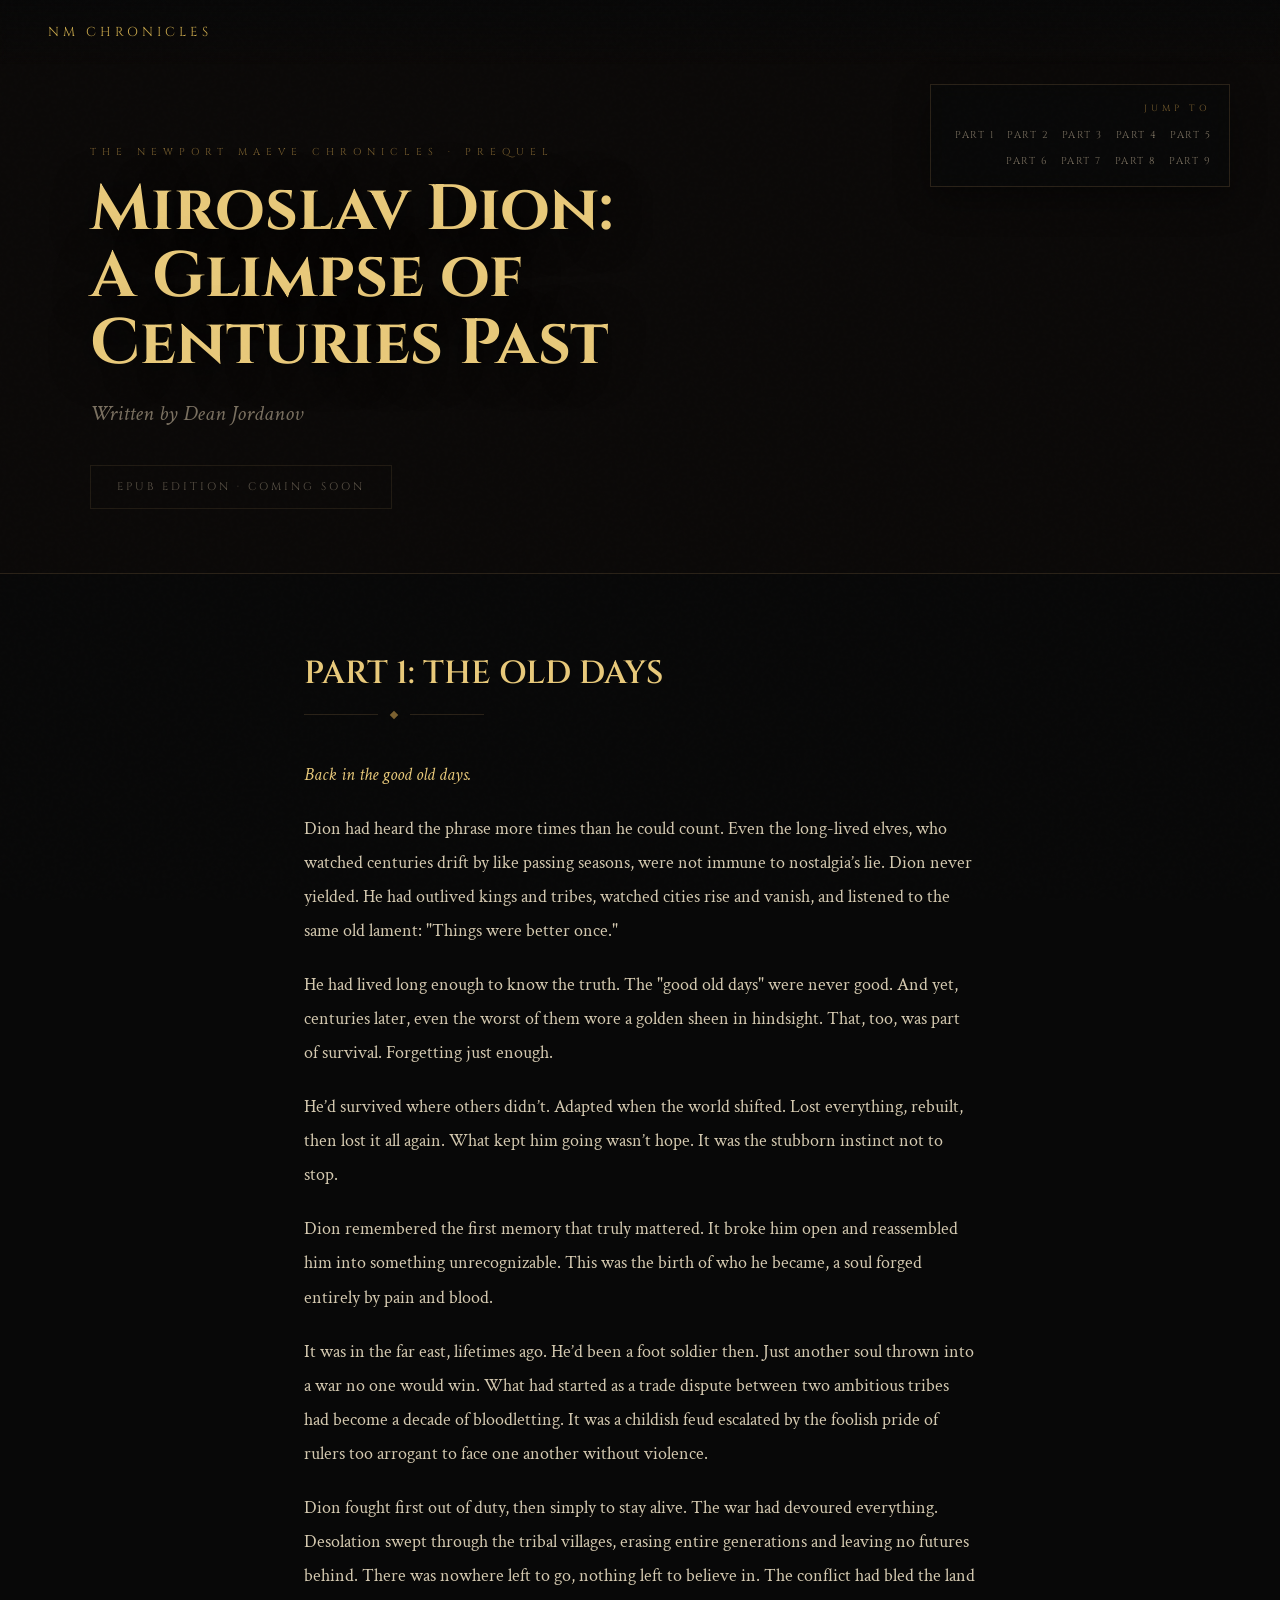
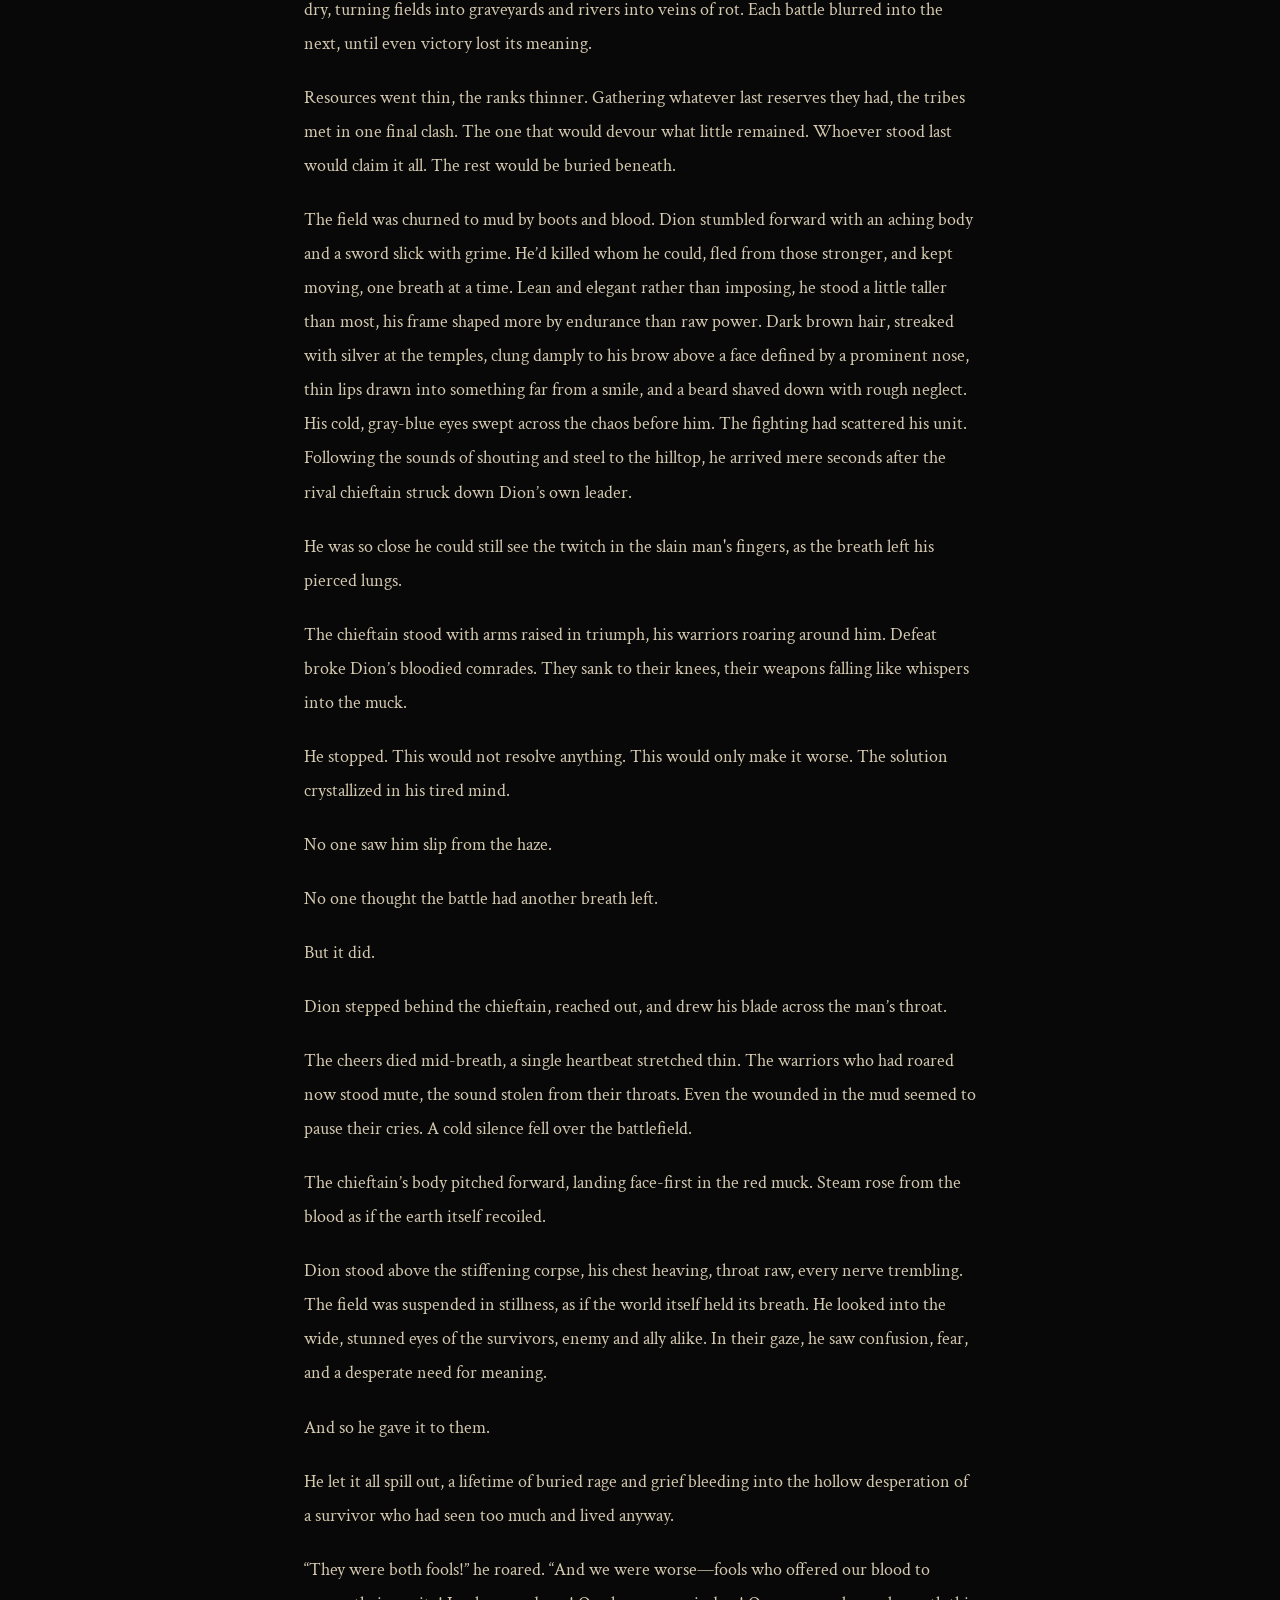
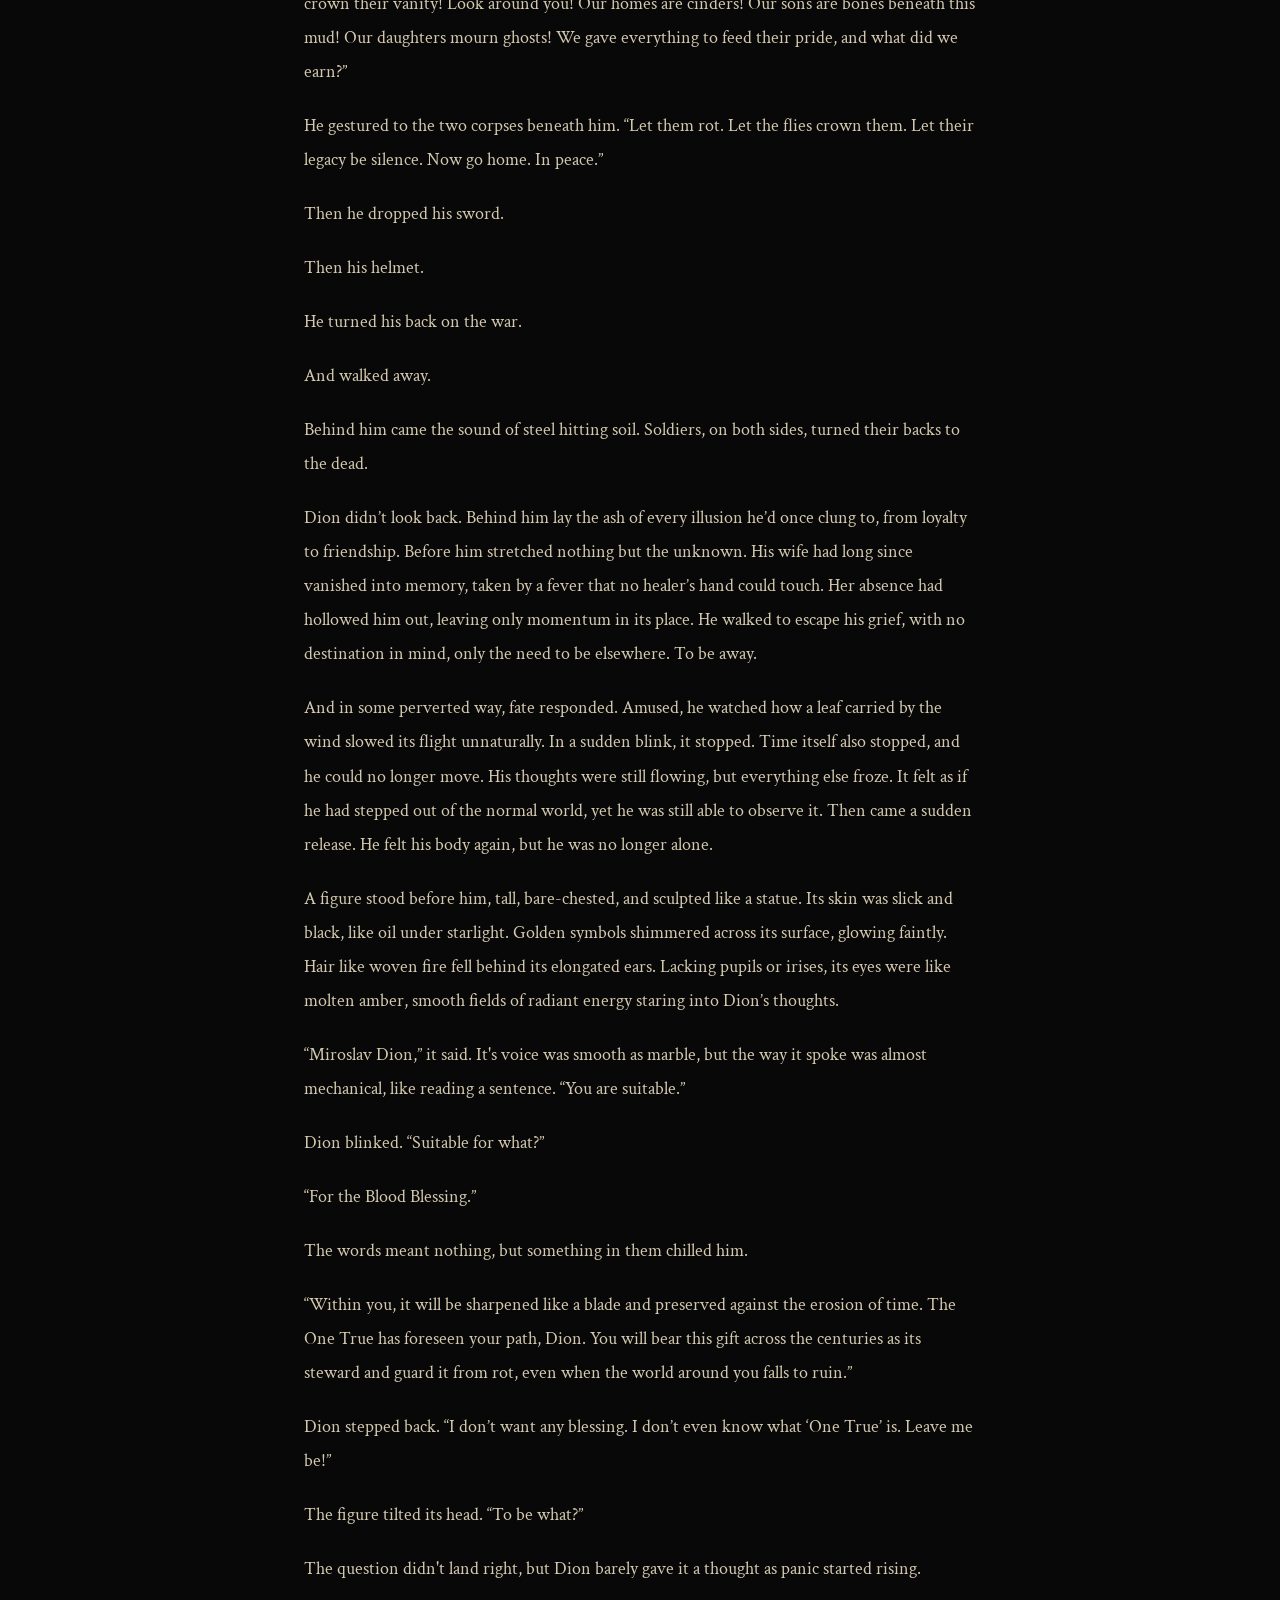
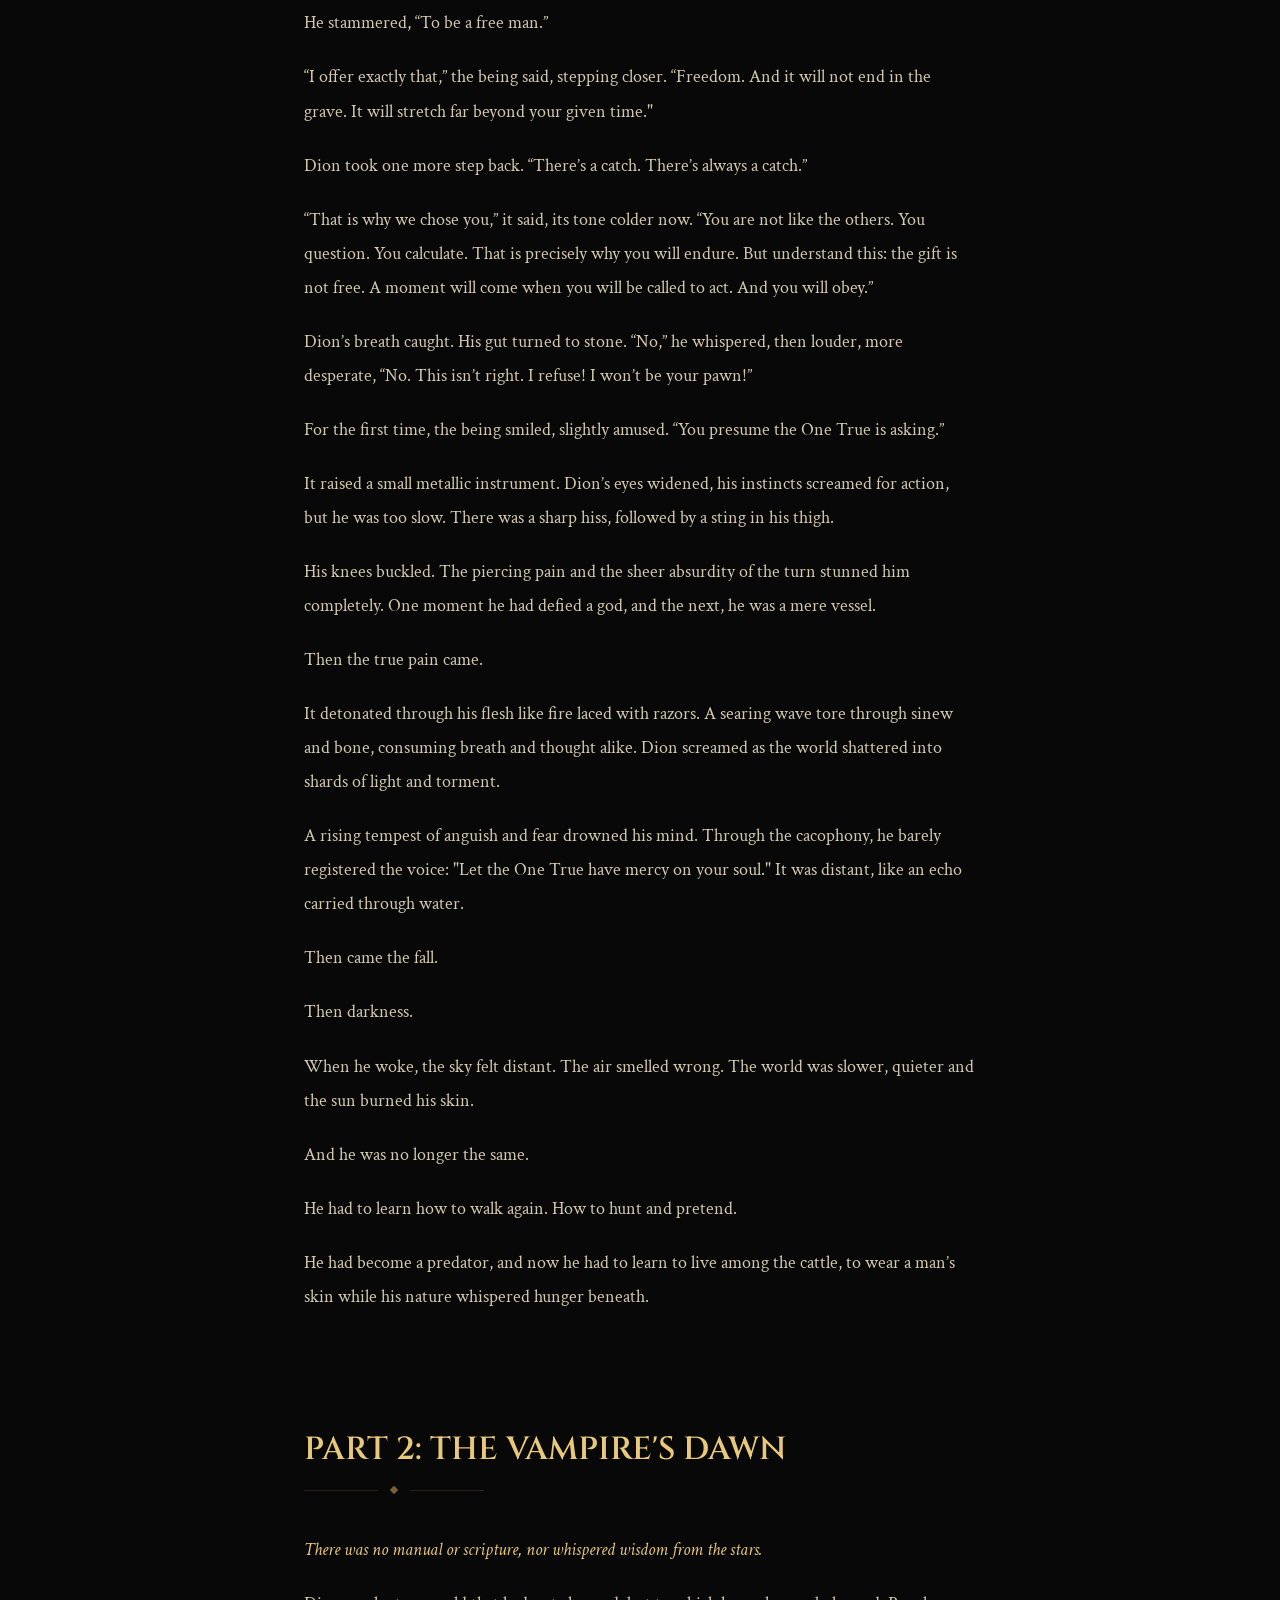
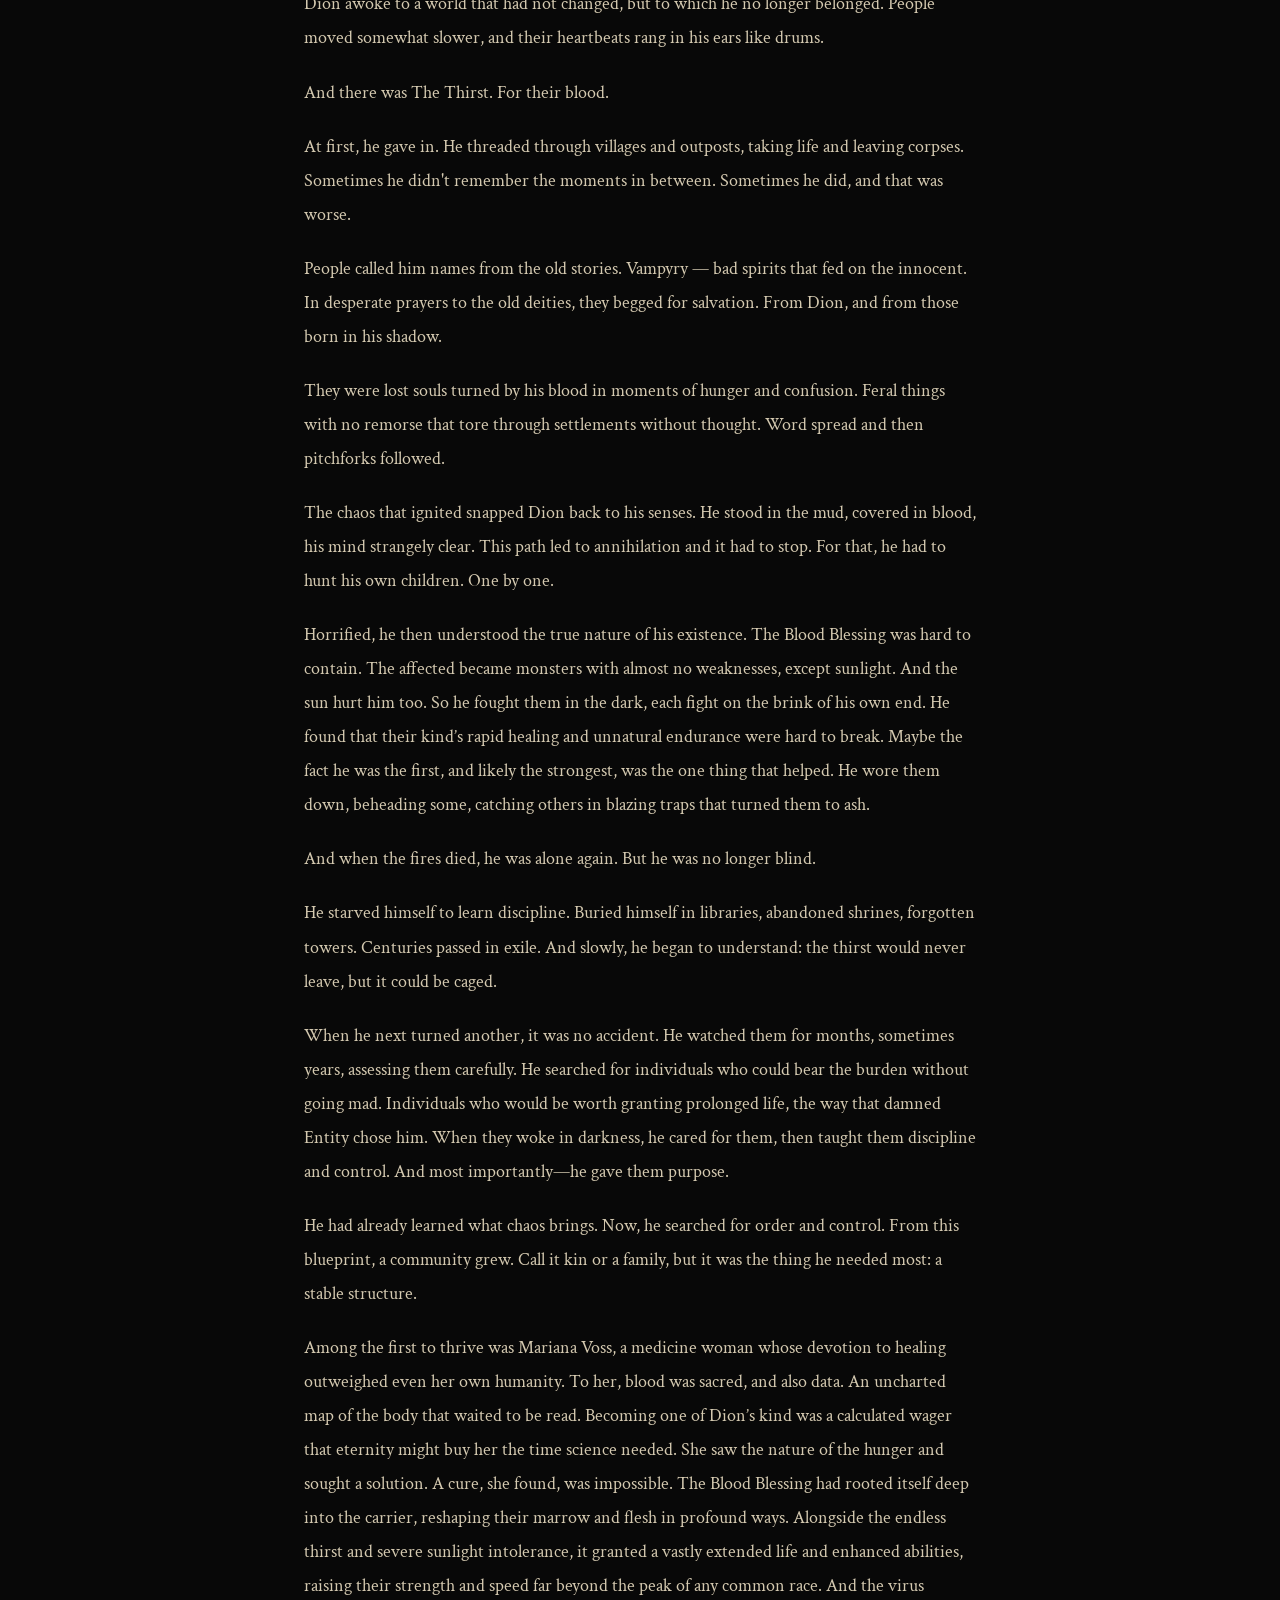
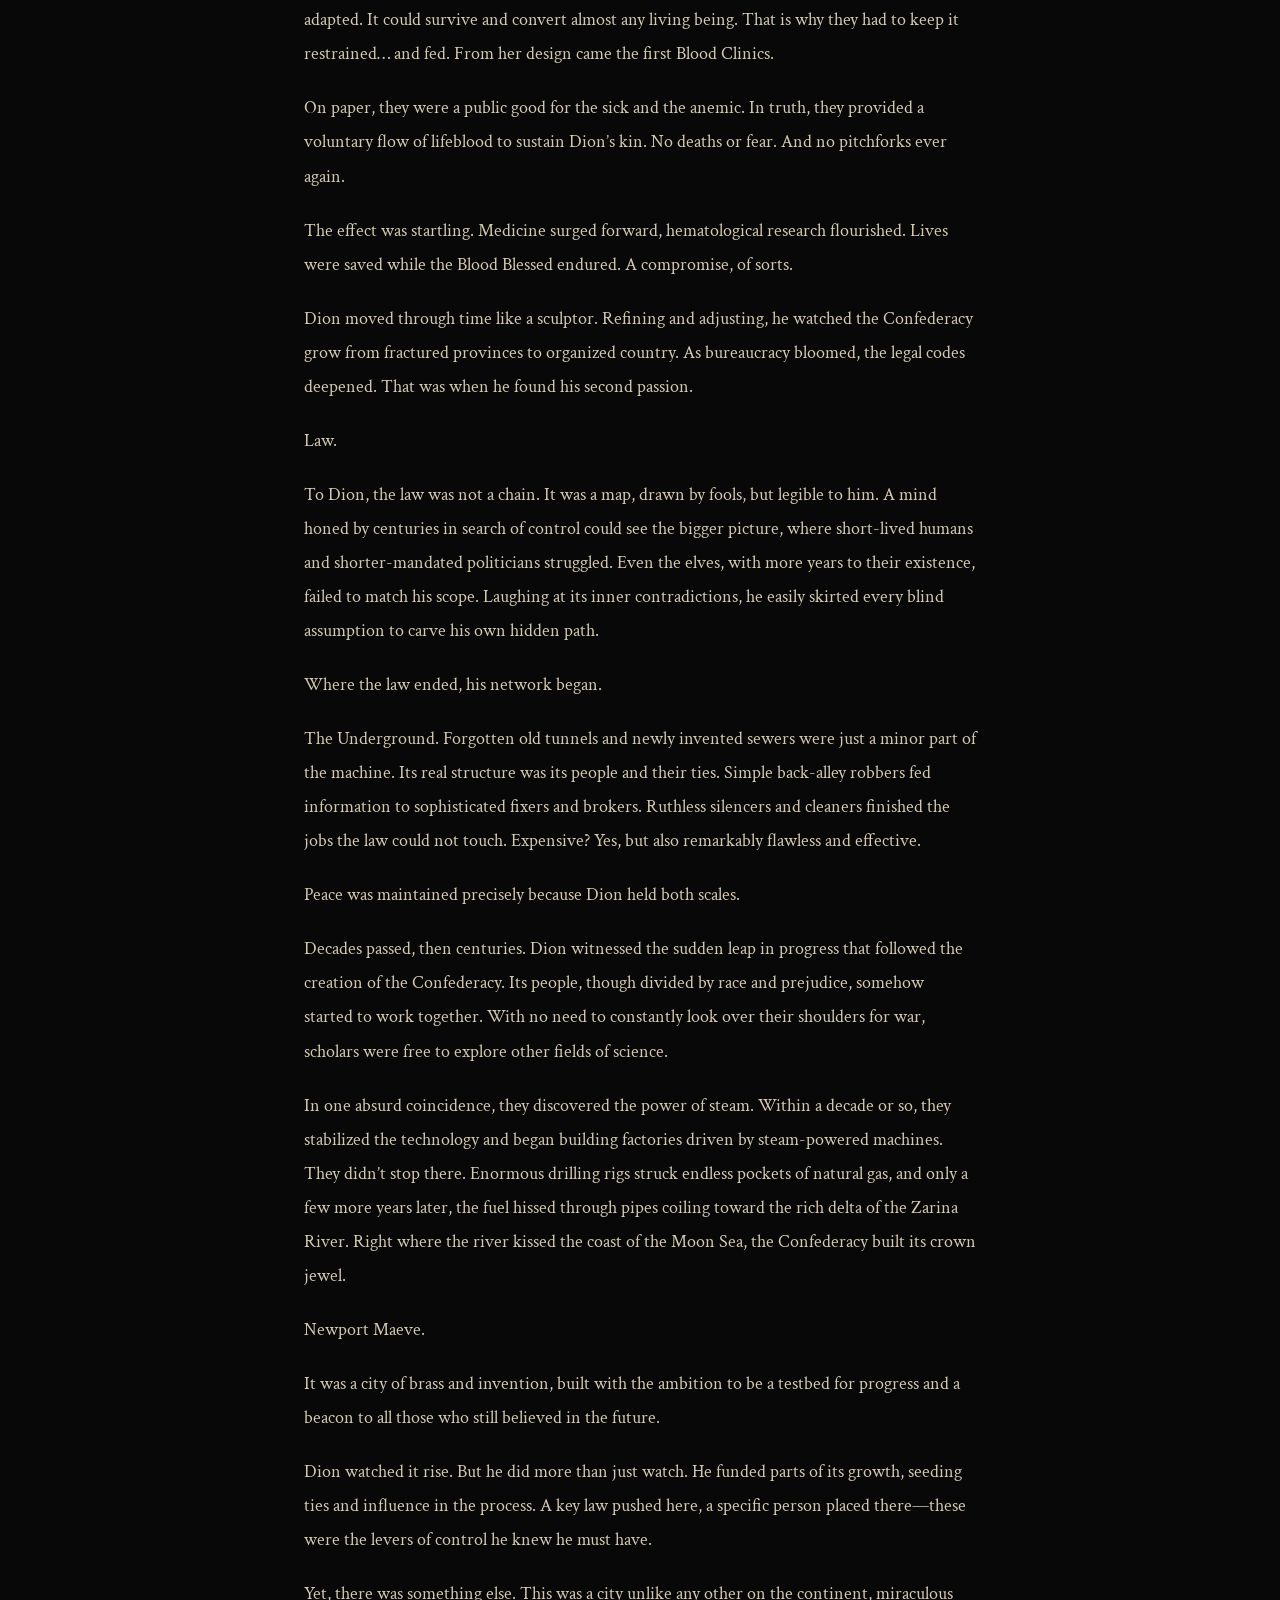
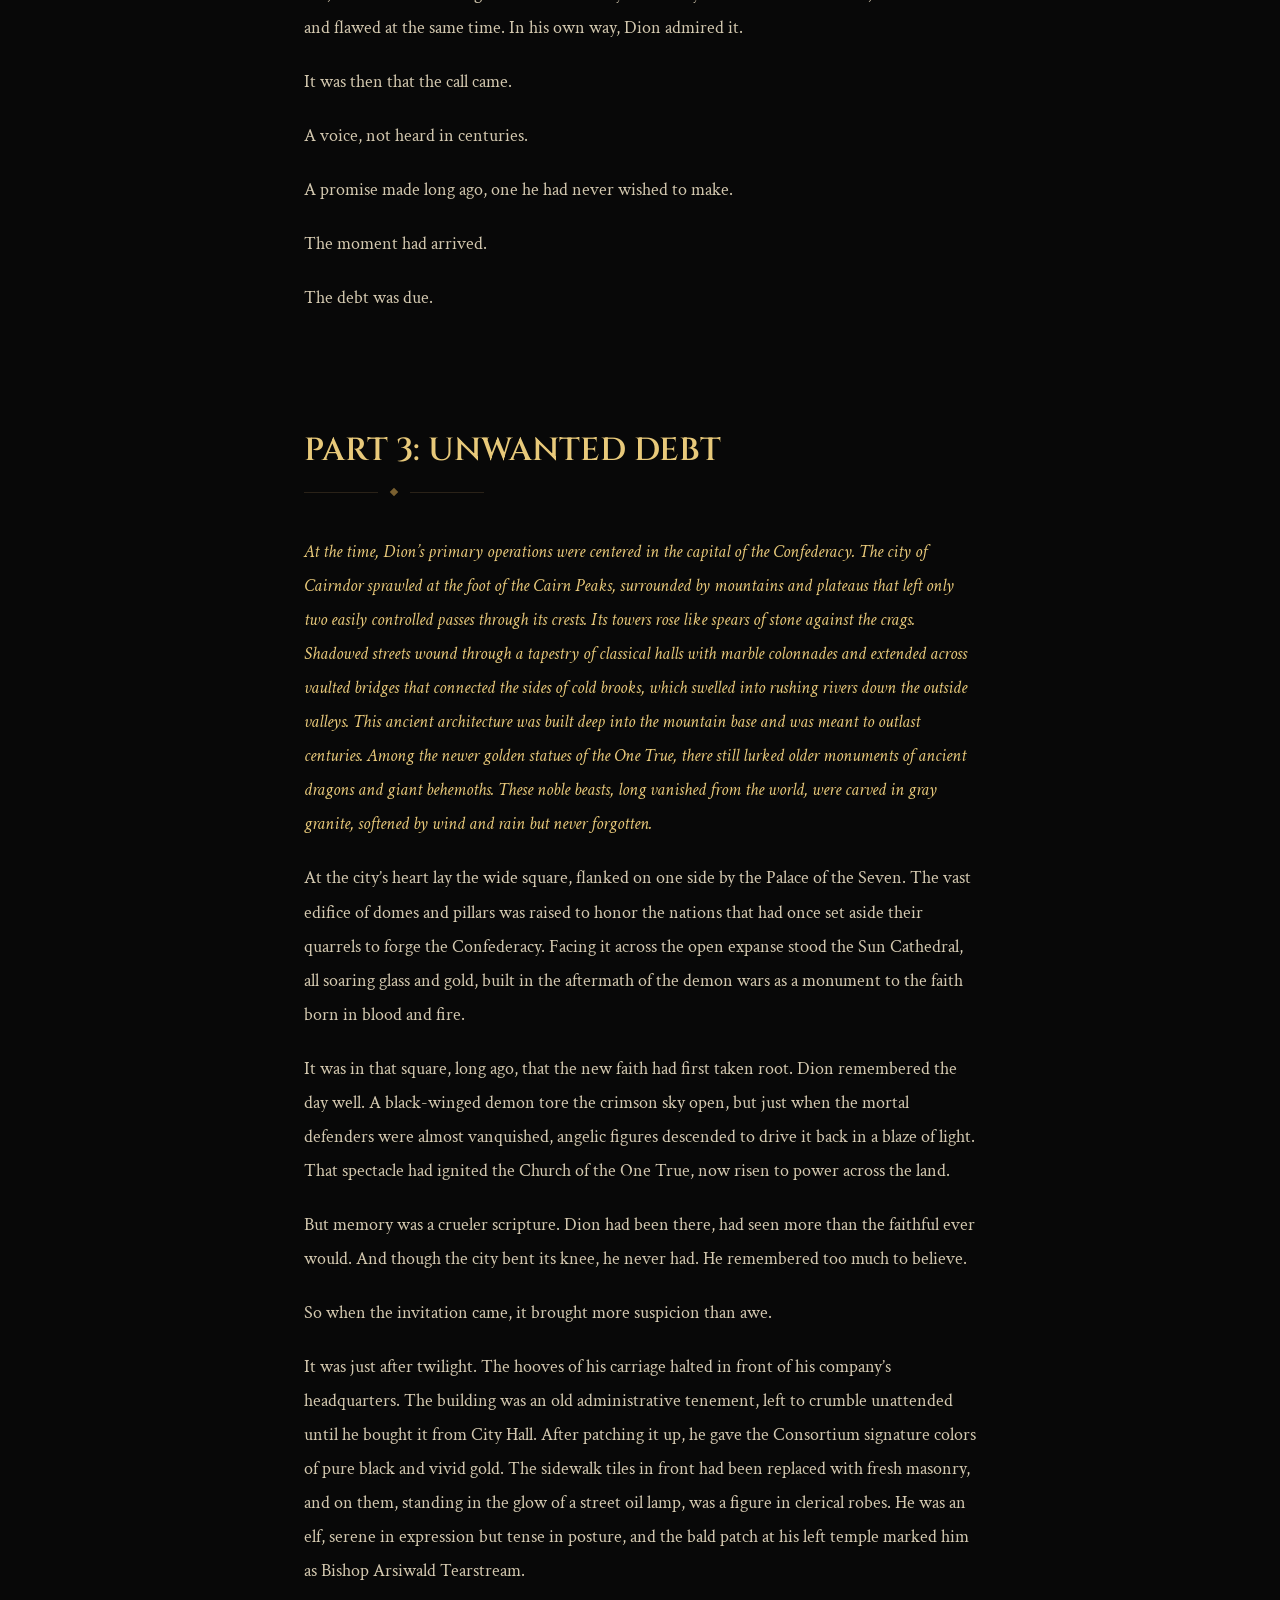
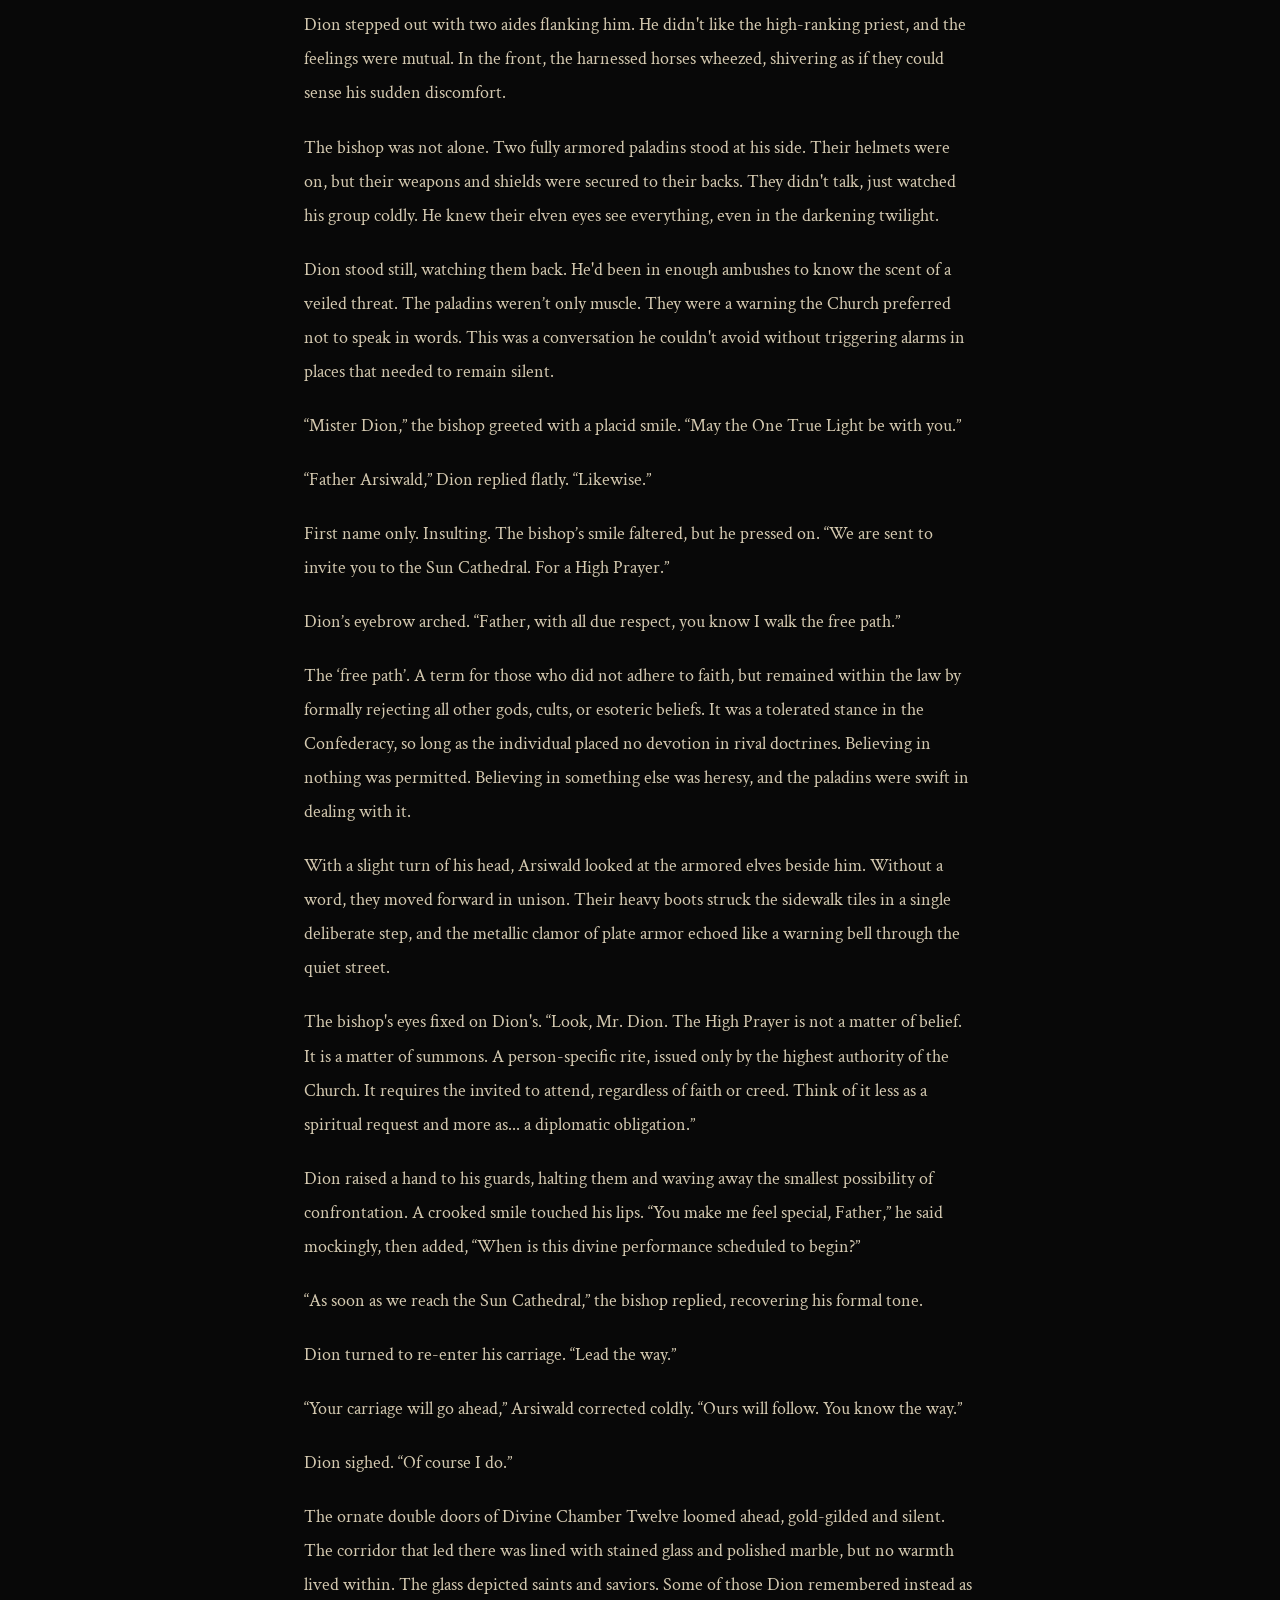
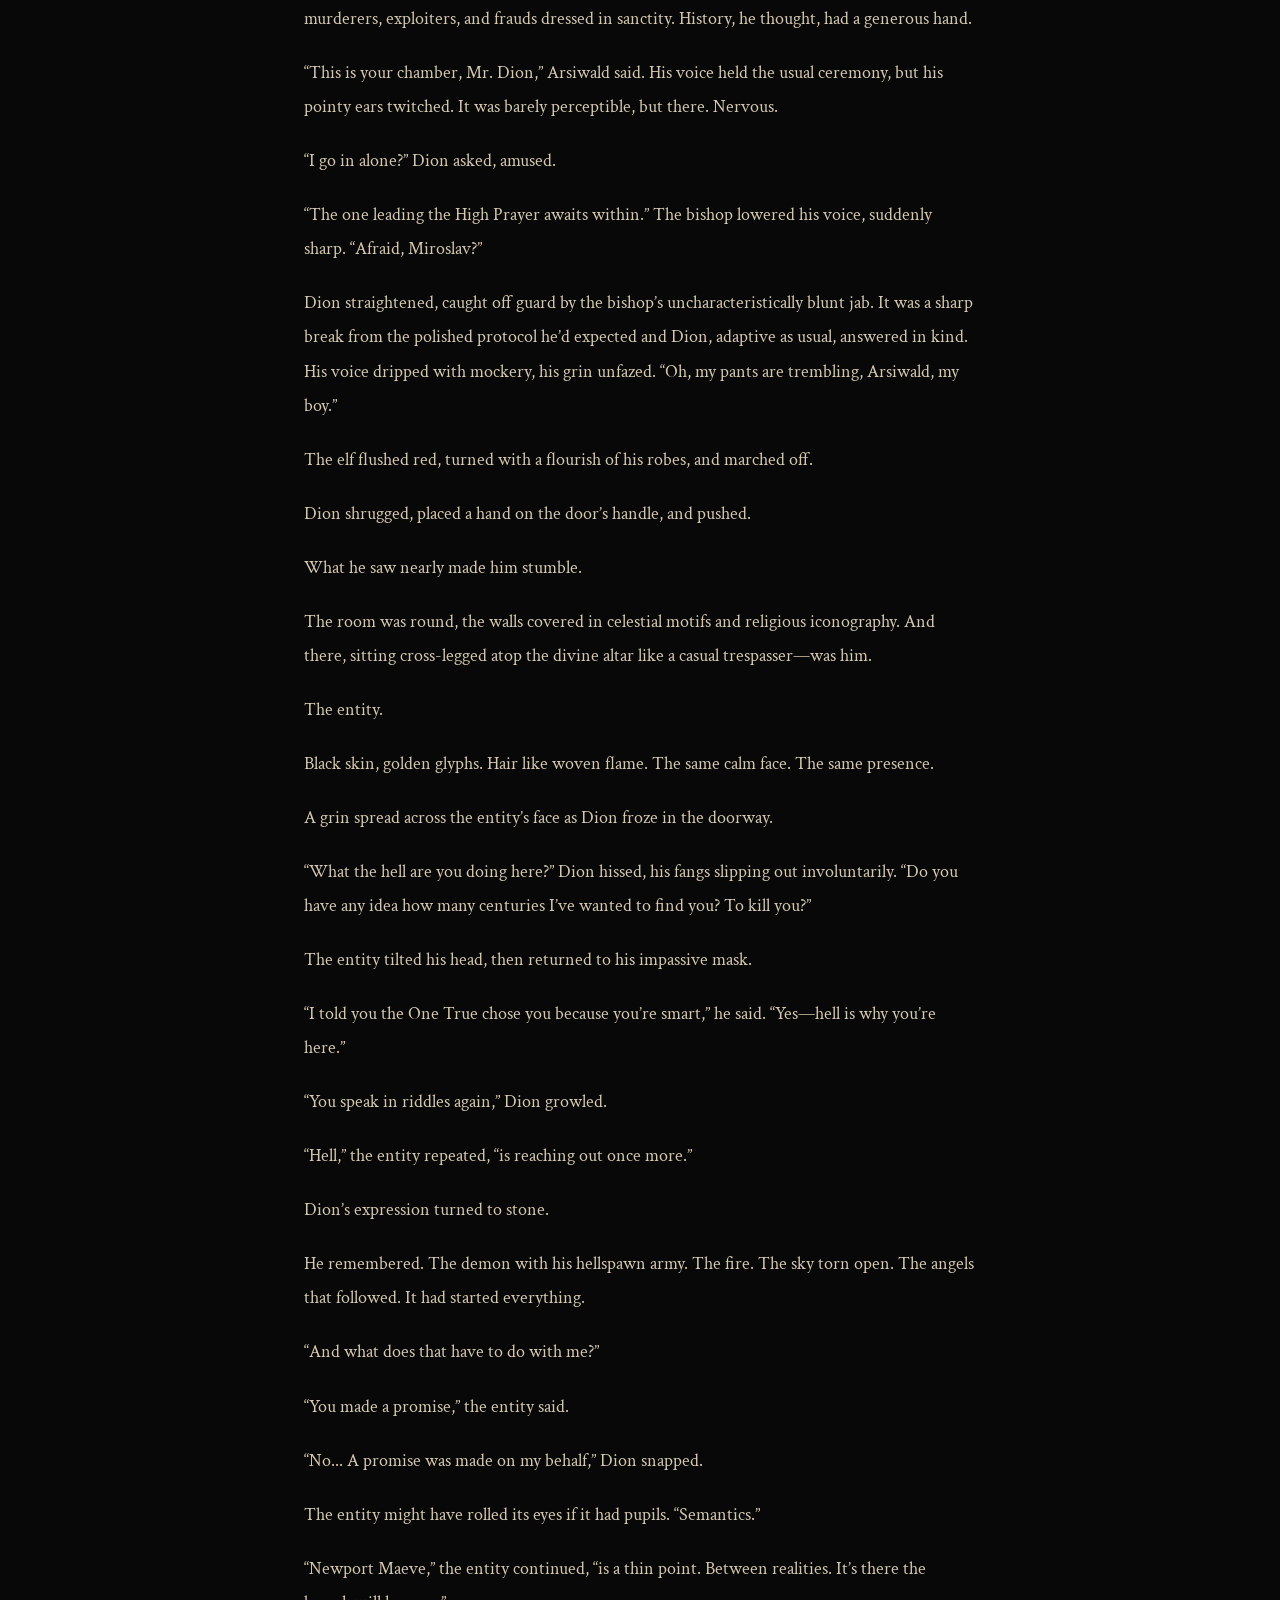
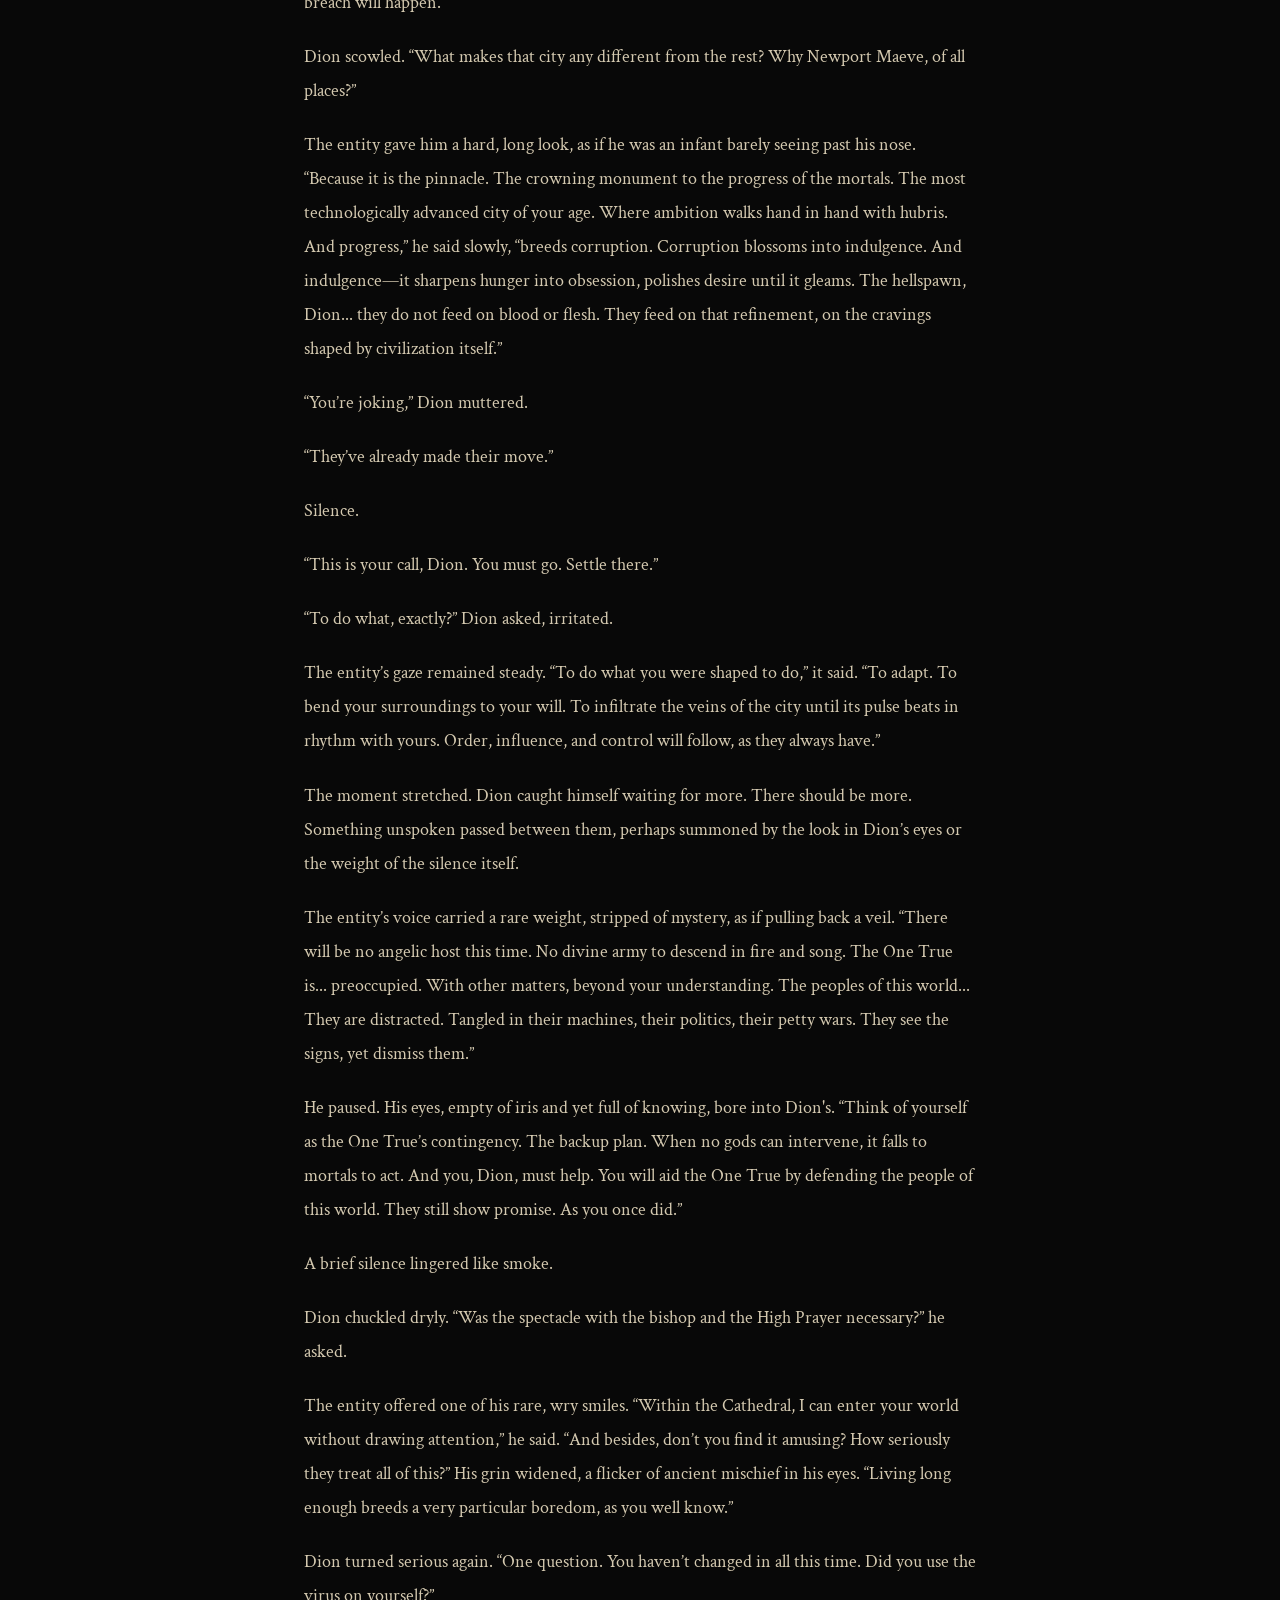
<file: read.html>
<!DOCTYPE html>
<html lang="en">
<head>
  <!-- Google tag (gtag.js) -->
  <script async src="https://www.googletagmanager.com/gtag/js?id=G-B957P8VEGG"></script>
  <script>
    window.dataLayer = window.dataLayer || [];
    function gtag(){dataLayer.push(arguments);}
    gtag('js', new Date());
    gtag('config', 'G-B957P8VEGG');
  </script>
  <!-- MS Clarity -->
  <script type="text/javascript">
    (function(c,l,a,r,i,t,y){
      c[a]=c[a]||function(){(c[a].q=c[a].q||[]).push(arguments)};
      t=l.createElement(r);t.async=1;t.src="https://www.clarity.ms/tag/"+i;
      y=l.getElementsByTagName(r)[0];y.parentNode.insertBefore(t,y);
    })(window, document, "clarity", "script", "xmsjmgkw6e");
  </script>
  <meta charset="UTF-8">
  <meta name="viewport" content="width=device-width, initial-scale=1.0">
  <meta name="robots" content="index, follow">
  <meta name="referrer" content="strict-origin-when-cross-origin">
  <meta name="author" content="Dean Jordanov">
  <meta name="description" content="Read Miroslav Dion: A Glimpse of Centuries Past, the complete Newport Maeve Chronicles prequel by Dean Jordanov.">
  <link rel="canonical" href="https://newportmaeve.com/read.html">
  <meta property="og:type" content="article">
  <meta property="og:site_name" content="The Newport Maeve Chronicles">
  <meta property="og:title" content="Miroslav Dion: A Glimpse of Centuries Past | Newport Maeve Chronicles">
  <meta property="og:description" content="Read the complete Newport Maeve Chronicles prequel by Dean Jordanov.">
  <meta property="og:image" content="https://newportmaeve.com/assets/images/cover.webp">
  <meta property="og:url" content="https://newportmaeve.com/read.html">
  <meta name="twitter:card" content="summary_large_image">
  <meta name="twitter:title" content="Miroslav Dion: A Glimpse of Centuries Past">
  <meta name="twitter:description" content="Read the complete Newport Maeve Chronicles prequel by Dean Jordanov.">
  <meta name="twitter:image" content="https://newportmaeve.com/assets/images/cover.webp">
  <title>Miroslav Dion: A Glimpse of Centuries Past | Newport Maeve Chronicles</title>
  <link rel="icon" type="image/png" href="/assets/favicon/favicon-96x96.png" sizes="96x96">
  <link rel="icon" type="image/svg+xml" href="/assets/favicon/favicon.svg">
  <link rel="shortcut icon" href="/assets/favicon/favicon.ico">
  <link rel="apple-touch-icon" sizes="180x180" href="/assets/favicon/apple-touch-icon.png">
  <script type="application/ld+json">
  {
    "@context": "https://schema.org",
    "@type": "ShortStory",
    "headline": "Miroslav Dion: A Glimpse of Centuries Past",
    "name": "Miroslav Dion: A Glimpse of Centuries Past",
    "author": { "@type": "Person", "name": "Dean Jordanov" },
    "isPartOf": { "@type": "BookSeries", "name": "The Newport Maeve Chronicles" },
    "inLanguage": "en",
    "url": "https://newportmaeve.com/read.html"
  }
  </script>
  <link rel="stylesheet" href="css/reset.css">
  <link rel="stylesheet" href="css/general.css">
  <link rel="stylesheet" href="css/typography.css">
  <link rel="stylesheet" href="css/components/connect.css">
  <link rel="stylesheet" href="css/components/footer.css">
  <link rel="stylesheet" href="css/components/city-sheet.css">
  <link rel="stylesheet" href="css/components/read.css">
</head>
<body>

<nav class="city-nav">
  <a href="index.html" class="nav-logo">NM Chronicles</a>
</nav>

<header class="city-hero read-hero">
  <div class="city-hero-inner read-hero-inner">
    <nav class="read-part-nav" aria-label="Jump to story part">
      <span>Jump to</span>
      <div class="read-part-links">
        <a href="#part-1">Part 1</a>
        <a href="#part-2">Part 2</a>
        <a href="#part-3">Part 3</a>
        <a href="#part-4">Part 4</a>
        <a href="#part-5">Part 5</a>
        <a href="#part-6">Part 6</a>
        <a href="#part-7">Part 7</a>
        <a href="#part-8">Part 8</a>
        <a href="#part-9">Part 9</a>
      </div>
    </nav>
    <div class="read-hero-copy">
      <p class="city-eyebrow">The Newport Maeve Chronicles &middot; Prequel</p>
      <h1 class="city-name">Miroslav Dion:<br>A Glimpse of Centuries Past</h1>
      <p class="city-tagline">Written by Dean Jordanov</p>
      <a class="read-epub" href="#" aria-disabled="true" tabindex="-1">EPUB Edition &middot; Coming Soon</a>
    </div>
  </div>
</header>

<main class="read-main">
  <article class="read-story" aria-label="Miroslav Dion: A Glimpse of Centuries Past">
<section class="read-part" id="part-1">
      <h2>PART 1: THE OLD DAYS</h2>
      <div class="read-ornament" aria-hidden="true"><span></span><i></i><span></span></div>
      <p>Back in the good old days.</p>
      <p>Dion had heard the phrase more times than he could count. Even the long-lived elves, who watched centuries drift by like passing seasons, were not immune to nostalgia’s lie. Dion never yielded. He had outlived kings and tribes, watched cities rise and vanish, and listened to the same old lament: "Things were better once."</p>
      <p>He had lived long enough to know the truth. The "good old days" were never good. And yet, centuries later, even the worst of them wore a golden sheen in hindsight. That, too, was part of survival. Forgetting just enough.</p>
      <p>He’d survived where others didn’t. Adapted when the world shifted. Lost everything, rebuilt, then lost it all again. What kept him going wasn’t hope. It was the stubborn instinct not to stop.</p>
      <p>Dion remembered the first memory that truly mattered. It broke him open and reassembled him into something unrecognizable. This was the birth of who he became, a soul forged entirely by pain and blood.</p>
      <p>It was in the far east, lifetimes ago. He’d been a foot soldier then. Just another soul thrown into a war no one would win. What had started as a trade dispute between two ambitious tribes had become a decade of bloodletting. It was a childish feud escalated by the foolish pride of rulers too arrogant to face one another without violence.</p>
      <p>Dion fought first out of duty, then simply to stay alive. The war had devoured everything. Desolation swept through the tribal villages, erasing entire generations and leaving no futures behind. There was nowhere left to go, nothing left to believe in. The conflict had bled the land dry, turning fields into graveyards and rivers into veins of rot. Each battle blurred into the next, until even victory lost its meaning.</p>
      <p>Resources went thin, the ranks thinner. Gathering whatever last reserves they had, the tribes met in one final clash. The one that would devour what little remained. Whoever stood last would claim it all. The rest would be buried beneath.</p>
      <p>The field was churned to mud by boots and blood. Dion stumbled forward with an aching body and a sword slick with grime. He’d killed whom he could, fled from those stronger, and kept moving, one breath at a time. Lean and elegant rather than imposing, he stood a little taller than most, his frame shaped more by endurance than raw power. Dark brown hair, streaked with silver at the temples, clung damply to his brow above a face defined by a prominent nose, thin lips drawn into something far from a smile, and a beard shaved down with rough neglect. His cold, gray-blue eyes swept across the chaos before him. The fighting had scattered his unit. Following the sounds of shouting and steel to the hilltop, he arrived mere seconds after the rival chieftain struck down Dion’s own leader.</p>
      <p>He was so close he could still see the twitch in the slain man's fingers, as the breath left his pierced lungs.</p>
      <p>The chieftain stood with arms raised in triumph, his warriors roaring around him. Defeat broke Dion’s bloodied comrades. They sank to their knees, their weapons falling like whispers into the muck.</p>
      <p>He stopped. This would not resolve anything. This would only make it worse. The solution crystallized in his tired mind.</p>
      <p>No one saw him slip from the haze.</p>
      <p>No one thought the battle had another breath left.</p>
      <p>But it did.</p>
      <p>Dion stepped behind the chieftain, reached out, and drew his blade across the man’s throat.</p>
      <p>The cheers died mid-breath, a single heartbeat stretched thin. The warriors who had roared now stood mute, the sound stolen from their throats. Even the wounded in the mud seemed to pause their cries. A cold silence fell over the battlefield.</p>
      <p>The chieftain’s body pitched forward, landing face-first in the red muck. Steam rose from the blood as if the earth itself recoiled.</p>
      <p>Dion stood above the stiffening corpse, his chest heaving, throat raw, every nerve trembling. The field was suspended in stillness, as if the world itself held its breath. He looked into the wide, stunned eyes of the survivors, enemy and ally alike. In their gaze, he saw confusion, fear, and a desperate need for meaning.</p>
      <p>And so he gave it to them.</p>
      <p>He let it all spill out, a lifetime of buried rage and grief bleeding into the hollow desperation of a survivor who had seen too much and lived anyway.</p>
      <p>“They were both fools!” he roared. “And we were worse—fools who offered our blood to crown their vanity! Look around you! Our homes are cinders! Our sons are bones beneath this mud! Our daughters mourn ghosts! We gave everything to feed their pride, and what did we earn?”</p>
      <p>He gestured to the two corpses beneath him. “Let them rot. Let the flies crown them. Let their legacy be silence. Now go home. In peace.”</p>
      <p>Then he dropped his sword.</p>
      <p>Then his helmet.</p>
      <p>He turned his back on the war.</p>
      <p>And walked away.</p>
      <p>Behind him came the sound of steel hitting soil. Soldiers, on both sides, turned their backs to the dead.</p>
      <p>Dion didn’t look back. Behind him lay the ash of every illusion he’d once clung to, from loyalty to friendship. Before him stretched nothing but the unknown. His wife had long since vanished into memory, taken by a fever that no healer’s hand could touch. Her absence had hollowed him out, leaving only momentum in its place. He walked to escape his grief, with no destination in mind, only the need to be elsewhere. To be away.</p>
      <p>And in some perverted way, fate responded. Amused, he watched how a leaf carried by the wind slowed its flight unnaturally. In a sudden blink, it stopped. Time itself also stopped, and he could no longer move. His thoughts were still flowing, but everything else froze. It felt as if he had stepped out of the normal world, yet he was still able to observe it. Then came a sudden release. He felt his body again, but he was no longer alone.</p>
      <p>A figure stood before him, tall, bare-chested, and sculpted like a statue. Its skin was slick and black, like oil under starlight. Golden symbols shimmered across its surface, glowing faintly. Hair like woven fire fell behind its elongated ears. Lacking pupils or irises, its eyes were like molten amber, smooth fields of radiant energy staring into Dion’s thoughts.</p>
      <p>“Miroslav Dion,” it said. It's voice was smooth as marble, but the way it spoke was almost mechanical, like reading a sentence. “You are suitable.”</p>
      <p>Dion blinked. “Suitable for what?”</p>
      <p>“For the Blood Blessing.”</p>
      <p>The words meant nothing, but something in them chilled him.</p>
      <p>“Within you, it will be sharpened like a blade and preserved against the erosion of time. The One True has foreseen your path, Dion. You will bear this gift across the centuries as its steward and guard it from rot, even when the world around you falls to ruin.”</p>
      <p>Dion stepped back. “I don’t want any blessing. I don’t even know what ‘One True’ is. Leave me be!”</p>
      <p>The figure tilted its head. “To be what?”</p>
      <p>The question didn't land right, but Dion barely gave it a thought as panic started rising.</p>
      <p>He stammered, “To be a free man.”</p>
      <p>“I offer exactly that,” the being said, stepping closer. “Freedom. And it will not end in the grave. It will stretch far beyond your given time."</p>
      <p>Dion took one more step back. “There’s a catch. There’s always a catch.”</p>
      <p>“That is why we chose you,” it said, its tone colder now. “You are not like the others. You question. You calculate. That is precisely why you will endure. But understand this: the gift is not free. A moment will come when you will be called to act. And you will obey.”</p>
      <p>Dion’s breath caught. His gut turned to stone. “No,” he whispered, then louder, more desperate, “No. This isn’t right. I refuse! I won’t be your pawn!”</p>
      <p>For the first time, the being smiled, slightly amused. “You presume the One True is asking.”</p>
      <p>It raised a small metallic instrument. Dion’s eyes widened, his instincts screamed for action, but he was too slow. There was a sharp hiss, followed by a sting in his thigh.</p>
      <p>His knees buckled. The piercing pain and the sheer absurdity of the turn stunned him completely. One moment he had defied a god, and the next, he was a mere vessel.</p>
      <p>Then the true pain came.</p>
      <p>It detonated through his flesh like fire laced with razors. A searing wave tore through sinew and bone, consuming breath and thought alike. Dion screamed as the world shattered into shards of light and torment.</p>
      <p>A rising tempest of anguish and fear drowned his mind. Through the cacophony, he barely registered the voice: "Let the One True have mercy on your soul." It was distant, like an echo carried through water.</p>
      <p>Then came the fall.</p>
      <p>Then darkness.</p>
      <p>When he woke, the sky felt distant. The air smelled wrong. The world was slower, quieter and the sun burned his skin.</p>
      <p>And he was no longer the same.</p>
      <p>He had to learn how to walk again. How to hunt and pretend.</p>
      <p>He had become a predator, and now he had to learn to live among the cattle, to wear a man’s skin while his nature whispered hunger beneath.</p>
    </section>

<section class="read-part" id="part-2">
      <h2>PART 2: THE VAMPIRE'S DAWN</h2>
      <div class="read-ornament" aria-hidden="true"><span></span><i></i><span></span></div>
      <p>There was no manual or scripture, nor whispered wisdom from the stars.</p>
      <p>Dion awoke to a world that had not changed, but to which he no longer belonged. People moved somewhat slower, and their heartbeats rang in his ears like drums.</p>
      <p>And there was The Thirst. For their blood.</p>
      <p>At first, he gave in. He threaded through villages and outposts, taking life and leaving corpses. Sometimes he didn't remember the moments in between. Sometimes he did, and that was worse.</p>
      <p>People called him names from the old stories. Vampyry — bad spirits that fed on the innocent. In desperate prayers to the old deities, they begged for salvation. From Dion, and from those born in his shadow.</p>
      <p>They were lost souls turned by his blood in moments of hunger and confusion. Feral things with no remorse that tore through settlements without thought. Word spread and then pitchforks followed.</p>
      <p>The chaos that ignited snapped Dion back to his senses. He stood in the mud, covered in blood, his mind strangely clear. This path led to annihilation and it had to stop. For that, he had to hunt his own children. One by one.</p>
      <p>Horrified, he then understood the true nature of his existence. The Blood Blessing was hard to contain. The affected became monsters with almost no weaknesses, except sunlight. And the sun hurt him too. So he fought them in the dark, each fight on the brink of his own end. He found that their kind’s rapid healing and unnatural endurance were hard to break. Maybe the fact he was the first, and likely the strongest, was the one thing that helped. He wore them down, beheading some, catching others in blazing traps that turned them to ash.</p>
      <p>And when the fires died, he was alone again. But he was no longer blind.</p>
      <p>He starved himself to learn discipline. Buried himself in libraries, abandoned shrines, forgotten towers. Centuries passed in exile. And slowly, he began to understand: the thirst would never leave, but it could be caged.</p>
      <p>When he next turned another, it was no accident. He watched them for months, sometimes years, assessing them carefully. He searched for individuals who could bear the burden without going mad. Individuals who would be worth granting prolonged life, the way that damned Entity chose him. When they woke in darkness, he cared for them, then taught them discipline and control. And most importantly—he gave them purpose.</p>
      <p>He had already learned what chaos brings. Now, he searched for order and control. From this blueprint, a community grew. Call it kin or a family, but it was the thing he needed most: a stable structure.</p>
      <p>Among the first to thrive was Mariana Voss, a medicine woman whose devotion to healing outweighed even her own humanity. To her, blood was sacred, and also data. An uncharted map of the body that waited to be read. Becoming one of Dion’s kind was a calculated wager that eternity might buy her the time science needed. She saw the nature of the hunger and sought a solution. A cure, she found, was impossible. The Blood Blessing had rooted itself deep into the carrier, reshaping their marrow and flesh in profound ways. Alongside the endless thirst and severe sunlight intolerance, it granted a vastly extended life and enhanced abilities, raising their strength and speed far beyond the peak of any common race. And the virus adapted. It could survive and convert almost any living being. That is why they had to keep it restrained… and fed. From her design came the first Blood Clinics.</p>
      <p>On paper, they were a public good for the sick and the anemic. In truth, they provided a voluntary flow of lifeblood to sustain Dion’s kin. No deaths or fear. And no pitchforks ever again.</p>
      <p>The effect was startling. Medicine surged forward, hematological research flourished. Lives were saved while the Blood Blessed endured. A compromise, of sorts.</p>
      <p>Dion moved through time like a sculptor. Refining and adjusting, he watched the Confederacy grow from fractured provinces to organized country. As bureaucracy bloomed, the legal codes deepened. That was when he found his second passion.</p>
      <p>Law.</p>
      <p>To Dion, the law was not a chain. It was a map, drawn by fools, but legible to him. A mind honed by centuries in search of control could see the bigger picture, where short-lived humans and shorter-mandated politicians struggled. Even the elves, with more years to their existence, failed to match his scope. Laughing at its inner contradictions, he easily skirted every blind assumption to carve his own hidden path.</p>
      <p>Where the law ended, his network began.</p>
      <p>The Underground. Forgotten old tunnels and newly invented sewers were just a minor part of the machine. Its real structure was its people and their ties. Simple back-alley robbers fed information to sophisticated fixers and brokers. Ruthless silencers and cleaners finished the jobs the law could not touch. Expensive? Yes, but also remarkably flawless and effective.</p>
      <p>Peace was maintained precisely because Dion held both scales.</p>
      <p>Decades passed, then centuries. Dion witnessed the sudden leap in progress that followed the creation of the Confederacy. Its people, though divided by race and prejudice, somehow started to work together. With no need to constantly look over their shoulders for war, scholars were free to explore other fields of science.</p>
      <p>In one absurd coincidence, they discovered the power of steam. Within a decade or so, they stabilized the technology and began building factories driven by steam-powered machines. They didn’t stop there. Enormous drilling rigs struck endless pockets of natural gas, and only a few more years later, the fuel hissed through pipes coiling toward the rich delta of the Zarina River. Right where the river kissed the coast of the Moon Sea, the Confederacy built its crown jewel.</p>
      <p>Newport Maeve.</p>
      <p>It was a city of brass and invention, built with the ambition to be a testbed for progress and a beacon to all those who still believed in the future.</p>
      <p>Dion watched it rise. But he did more than just watch. He funded parts of its growth, seeding ties and influence in the process. A key law pushed here, a specific person placed there—these were the levers of control he knew he must have.</p>
      <p>Yet, there was something else. This was a city unlike any other on the continent, miraculous and flawed at the same time. In his own way, Dion admired it.</p>
      <p>It was then that the call came.</p>
      <p>A voice, not heard in centuries.</p>
      <p>A promise made long ago, one he had never wished to make.</p>
      <p>The moment had arrived.</p>
      <p>The debt was due.</p>
    </section>

<section class="read-part" id="part-3">
      <h2>PART 3: UNWANTED DEBT</h2>
      <div class="read-ornament" aria-hidden="true"><span></span><i></i><span></span></div>
      <p>At the time, Dion’s primary operations were centered in the capital of the Confederacy. The city of Cairndor sprawled at the foot of the Cairn Peaks, surrounded by mountains and plateaus that left only two easily controlled passes through its crests. Its towers rose like spears of stone against the crags. Shadowed streets wound through a tapestry of classical halls with marble colonnades and extended across vaulted bridges that connected the sides of cold brooks, which swelled into rushing rivers down the outside valleys. This ancient architecture was built deep into the mountain base and was meant to outlast centuries. Among the newer golden statues of the One True, there still lurked older monuments of ancient dragons and giant behemoths. These noble beasts, long vanished from the world, were carved in gray granite, softened by wind and rain but never forgotten.</p>
      <p>At the city’s heart lay the wide square, flanked on one side by the Palace of the Seven. The vast edifice of domes and pillars was raised to honor the nations that had once set aside their quarrels to forge the Confederacy. Facing it across the open expanse stood the Sun Cathedral, all soaring glass and gold, built in the aftermath of the demon wars as a monument to the faith born in blood and fire.</p>
      <p>It was in that square, long ago, that the new faith had first taken root. Dion remembered the day well. A black-winged demon tore the crimson sky open, but just when the mortal defenders were almost vanquished, angelic figures descended to drive it back in a blaze of light. That spectacle had ignited the Church of the One True, now risen to power across the land.</p>
      <p>But memory was a crueler scripture. Dion had been there, had seen more than the faithful ever would. And though the city bent its knee, he never had. He remembered too much to believe.</p>
      <p>So when the invitation came, it brought more suspicion than awe.</p>
      <p>It was just after twilight. The hooves of his carriage halted in front of his company’s headquarters. The building was an old administrative tenement, left to crumble unattended until he bought it from City Hall. After patching it up, he gave the Consortium signature colors of pure black and vivid gold. The sidewalk tiles in front had been replaced with fresh masonry, and on them, standing in the glow of a street oil lamp, was a figure in clerical robes. He was an elf, serene in expression but tense in posture, and the bald patch at his left temple marked him as Bishop Arsiwald Tearstream.</p>
      <p>Dion stepped out with two aides flanking him. He didn't like the high-ranking priest, and the feelings were mutual. In the front, the harnessed horses wheezed, shivering as if they could sense his sudden discomfort.</p>
      <p>The bishop was not alone. Two fully armored paladins stood at his side. Their helmets were on, but their weapons and shields were secured to their backs. They didn't talk, just watched his group coldly. He knew their elven eyes see everything, even in the darkening twilight.</p>
      <p>Dion stood still, watching them back. He'd been in enough ambushes to know the scent of a veiled threat. The paladins weren’t only muscle. They were a warning the Church preferred not to speak in words. This was a conversation he couldn't avoid without triggering alarms in places that needed to remain silent.</p>
      <p>“Mister Dion,” the bishop greeted with a placid smile. “May the One True Light be with you.”</p>
      <p>“Father Arsiwald,” Dion replied flatly. “Likewise.”</p>
      <p>First name only. Insulting. The bishop’s smile faltered, but he pressed on. “We are sent to invite you to the Sun Cathedral. For a High Prayer.”</p>
      <p>Dion’s eyebrow arched. “Father, with all due respect, you know I walk the free path.”</p>
      <p>The ‘free path’. A term for those who did not adhere to faith, but remained within the law by formally rejecting all other gods, cults, or esoteric beliefs. It was a tolerated stance in the Confederacy, so long as the individual placed no devotion in rival doctrines. Believing in nothing was permitted. Believing in something else was heresy, and the paladins were swift in dealing with it.</p>
      <p>With a slight turn of his head, Arsiwald looked at the armored elves beside him. Without a word, they moved forward in unison. Their heavy boots struck the sidewalk tiles in a single deliberate step, and the metallic clamor of plate armor echoed like a warning bell through the quiet street.</p>
      <p>The bishop's eyes fixed on Dion's. “Look, Mr. Dion. The High Prayer is not a matter of belief. It is a matter of summons. A person-specific rite, issued only by the highest authority of the Church. It requires the invited to attend, regardless of faith or creed. Think of it less as a spiritual request and more as... a diplomatic obligation.”</p>
      <p>Dion raised a hand to his guards, halting them and waving away the smallest possibility of confrontation. A crooked smile touched his lips. “You make me feel special, Father,” he said mockingly, then added, “When is this divine performance scheduled to begin?”</p>
      <p>“As soon as we reach the Sun Cathedral,” the bishop replied, recovering his formal tone.</p>
      <p>Dion turned to re-enter his carriage. “Lead the way.”</p>
      <p>“Your carriage will go ahead,” Arsiwald corrected coldly. “Ours will follow. You know the way.”</p>
      <p>Dion sighed. “Of course I do.”</p>
      <p>The ornate double doors of Divine Chamber Twelve loomed ahead, gold-gilded and silent. The corridor that led there was lined with stained glass and polished marble, but no warmth lived within. The glass depicted saints and saviors. Some of those Dion remembered instead as murderers, exploiters, and frauds dressed in sanctity. History, he thought, had a generous hand.</p>
      <p>“This is your chamber, Mr. Dion,” Arsiwald said. His voice held the usual ceremony, but his pointy ears twitched. It was barely perceptible, but there. Nervous.</p>
      <p>“I go in alone?” Dion asked, amused.</p>
      <p>“The one leading the High Prayer awaits within.” The bishop lowered his voice, suddenly sharp. “Afraid, Miroslav?”</p>
      <p>Dion straightened, caught off guard by the bishop’s uncharacteristically blunt jab. It was a sharp break from the polished protocol he’d expected and Dion, adaptive as usual, answered in kind. His voice dripped with mockery, his grin unfazed. “Oh, my pants are trembling, Arsiwald, my boy.”</p>
      <p>The elf flushed red, turned with a flourish of his robes, and marched off.</p>
      <p>Dion shrugged, placed a hand on the door’s handle, and pushed.</p>
      <p>What he saw nearly made him stumble.</p>
      <p>The room was round, the walls covered in celestial motifs and religious iconography. And there, sitting cross-legged atop the divine altar like a casual trespasser—was him.</p>
      <p>The entity.</p>
      <p>Black skin, golden glyphs. Hair like woven flame. The same calm face. The same presence.</p>
      <p>A grin spread across the entity’s face as Dion froze in the doorway.</p>
      <p>“What the hell are you doing here?” Dion hissed, his fangs slipping out involuntarily. “Do you have any idea how many centuries I’ve wanted to find you? To kill you?”</p>
      <p>The entity tilted his head, then returned to his impassive mask.</p>
      <p>“I told you the One True chose you because you’re smart,” he said. “Yes—hell is why you’re here.”</p>
      <p>“You speak in riddles again,” Dion growled.</p>
      <p>“Hell,” the entity repeated, “is reaching out once more.”</p>
      <p>Dion’s expression turned to stone.</p>
      <p>He remembered. The demon with his hellspawn army. The fire. The sky torn open. The angels that followed. It had started everything.</p>
      <p>“And what does that have to do with me?”</p>
      <p>“You made a promise,” the entity said.</p>
      <p>“No... A promise was made on my behalf,” Dion snapped.</p>
      <p>The entity might have rolled its eyes if it had pupils. “Semantics.”</p>
      <p>“Newport Maeve,” the entity continued, “is a thin point. Between realities. It’s there the breach will happen.”</p>
      <p>Dion scowled. “What makes that city any different from the rest? Why Newport Maeve, of all places?”</p>
      <p>The entity gave him a hard, long look, as if he was an infant barely seeing past his nose. “Because it is the pinnacle. The crowning monument to the progress of the mortals. The most technologically advanced city of your age. Where ambition walks hand in hand with hubris. And progress,” he said slowly, “breeds corruption. Corruption blossoms into indulgence. And indulgence—it sharpens hunger into obsession, polishes desire until it gleams. The hellspawn, Dion... they do not feed on blood or flesh. They feed on that refinement, on the cravings shaped by civilization itself.”</p>
      <p>“You’re joking,” Dion muttered.</p>
      <p>“They’ve already made their move.”</p>
      <p>Silence.</p>
      <p>“This is your call, Dion. You must go. Settle there.”</p>
      <p>“To do what, exactly?” Dion asked, irritated.</p>
      <p>The entity’s gaze remained steady. “To do what you were shaped to do,” it said. “To adapt. To bend your surroundings to your will. To infiltrate the veins of the city until its pulse beats in rhythm with yours. Order, influence, and control will follow, as they always have.”</p>
      <p>The moment stretched. Dion caught himself waiting for more. There should be more. Something unspoken passed between them, perhaps summoned by the look in Dion’s eyes or the weight of the silence itself.</p>
      <p>The entity’s voice carried a rare weight, stripped of mystery, as if pulling back a veil. “There will be no angelic host this time. No divine army to descend in fire and song. The One True is... preoccupied. With other matters, beyond your understanding. The peoples of this world... They are distracted. Tangled in their machines, their politics, their petty wars. They see the signs, yet dismiss them.”</p>
      <p>He paused. His eyes, empty of iris and yet full of knowing, bore into Dion's. “Think of yourself as the One True’s contingency. The backup plan. When no gods can intervene, it falls to mortals to act. And you, Dion, must help. You will aid the One True by defending the people of this world. They still show promise. As you once did.”</p>
      <p>A brief silence lingered like smoke.</p>
      <p>Dion chuckled dryly. “Was the spectacle with the bishop and the High Prayer necessary?” he asked.</p>
      <p>The entity offered one of his rare, wry smiles. “Within the Cathedral, I can enter your world without drawing attention,” he said. “And besides, don’t you find it amusing? How seriously they treat all of this?” His grin widened, a flicker of ancient mischief in his eyes. “Living long enough breeds a very particular boredom, as you well know.”</p>
      <p>Dion turned serious again. “One question. You haven’t changed in all this time. Did you use the virus on yourself?”</p>
      <p>The entity smirked. “No... I just know how to cut through time.”</p>
      <p>He stood. The glyphs on his skin pulsed faintly.</p>
      <p>“When you arrive in Newport Maeve, you will be greeted by its protector. Be kind to her," the entity added, with an odd flicker of emotion. Something almost close to regret. "She bears more weight than you’ll see.”</p>
      <p>“Who is she?”</p>
      <p>But the entity was already fading.</p>
      <p>“Farewell, Dion. See you in a millennium.”</p>
      <p>The last outline of his silhouette melted and he was gone.</p>
      <p>Once again, Dion was left with more questions than answers.</p>
    </section>

<section class="read-part" id="part-4">
      <h2>Part 4: Arrival in the city</h2>
      <div class="read-ornament" aria-hidden="true"><span></span><i></i><span></span></div>
      <p>Dion, of course, already had one foot in the new metropolis. He was still in the capital, but he had sent his vanguard to Newport Maeve to prepare the ground for his operations. The Ironclad Consortium, his law firm, had established a growing branch there, meticulously managing civil and corporate disputes and rooting itself deep into the forming political and economic cityscape. The Blood Clinic was already operating, as were his “informational scouts,” as he liked to call them. These were specialists, watchers in plain sight, charting the city’s undercurrents. They observed it all: from petty theft and brawls on the streets, to high end contract killings, laundering schemes, and racketeering webs run by whoever sat at the top of the food chain.</p>
      <p>When patterns emerged, so did they. Backed by Dion's almost limitless resources, bolstered by the sharpened instincts and strength his blood gave them, they acted. If a street gang grew too bold, they toppled it. If a fraud scheme grew too greedy, they subverted it. And they never left the vacuum empty. They filled it themselves. The system was still in motion, and Dion intended to move in only once it was near completion. But the events got ahead of him.</p>
      <p>He had climbed high enough on the ladder of influence to speak directly to the Leading Consul of the Confederacy and strike a bargain. Dion would deliver them a controlled underworld. In return, his society would remain untouched. But no government sat across a table from something like him without wanting an edge of its own, and the Consul was no exception. Dion signed anyway. He'd sworn off arming other men's wars once, a lifetime ago, on a field he still remembered the smell of. Apparently that oath had an expiration date too. The contract they signed was harder than tool steel, and he would make the best of it, like he always did.</p>
      <p>Now, legs crossed and a whiskey glass in hand, Dion gazed through the small shaded window of his ornate carriage. The filter dulled the twilight sun’s irritating glare without spoiling the view. Steam vehicles were still in their infancy, used mainly for short hauls within city limits. For a journey such as this, two prime-bred, two-tailed horses pulled him steadily toward Newport Maeve.</p>
      <p>Several decades had passed since the Confederacy had embarked on this venture. Construction surged and new buildings rose daily. Fresh neighborhoods stretched outward like fingers grasping the future. Just when the sun dipped behind the Moon Sea, the carriage slowed at the looming checkpoint gate, set into the half-completed outer wall of concrete and steel.</p>
      <p>A barked order rang out from the officer in charge. The carriage halted.</p>
      <p>“Elise,” Dion said, glancing at his valet, sitting across from him.</p>
      <p>Ebony-skinned, she had a graceful, athletic figure. The dark green tailored suit she wore contrasted with the red-dyed hair she had gathered in a high tail. Her curls shifted, and her hazel eyes turned to meet his, answering the call.</p>
      <p>“Yes, Mr. Dion,” she replied with a small nod. The sun was almost gone, but she pulled her protective hood just in case, then stepped down from the carriage with documents in hand. Credentials, too valuable to entrust to the driver.</p>
      <p>A few minutes passed, during which low words were exchanged at the gate. Then Elise reentered the carriage, pulling down her hood, before she slid gracefully into the seat opposite him.</p>
      <p>“Welcome to Newport Maeve, sir,” she said with a bright smile, showing perfectly aligned white teeth, two of which were just slightly longer than they should be.</p>
      <p>“Let’s see what all the fuss is about, Elise,” Dion murmured, a faint smirk tugging at his mouth.</p>
      <p>They passed through the threshold, and the city opened before them, washing them in a riot of sound and movement. Steam cranes swung their last loads for the passing day overhead. Below them, trucks groaned under loads of stone and steel, and all around, workers swarmed the streets like ants in a hive. Here and there, on rectangular elevated platforms, well-dressed architects in protective helmets were constantly checking the blueprints unrolled in their hands, making sure each construction piece fell into place for the city's grand design.</p>
      <p>Dion had seen many cities rise, but he had never seen one built by people who expected to win. Other cities were built to survive, raising thick walls first, to protect themselves from the chaos outside. Newport Maeve left the walls last. It built factories instead, and dared the future to show up and take a look. The people here were thinking differently. They were harnessing the progress in every niche of their existence. Dion could do the same. He had adapted for millennia, learning new ways each time the world shifted beneath him. His cold heart skipped one of its slow beats as he finally understood what this place could become. He could belong here, or the city could belong to him. Semantics. He smiled. That damned Entity.</p>
      <p>In the north, the Market District stood largely complete, as did much of the stretch toward the Moon Sea. There, the Ironclad Tower, his new headquarters, awaited him.</p>
      <p>The first week was a blur of formalities. Lieutenant Attorney Vasko Delie, Dion's current head of Ironclad Operations in the city, introduced him to Mayor Filion Dyne, and to Archbishop Tobin Goodstar. The head of the Church Body was an ancient elf still chasing his thousandth year. Dion had only to listen to the Archbishop’s heartbeat to know he would not see it.</p>
      <p>Goodstar was a gentle soul, ill-suited to a city like Newport Maeve. Age made him slow to change. His congregation was adrift, and his authority was fading. On top of that, his relations with Marshal Zarin Leah, the middle-aged elf and paladin commander, were notoriously strained. Perhaps that explained the heretic cults that slipped constantly through the city’s seams.</p>
      <p>Dion reminded himself it was not his concern. It had never been. He wasn't on good terms with the Church, though in his own way he also served the One True. For reasons neither side could name, they provoked one another on sight and the friction was as inevitable as it was enduring. Time would tell if Newport Maeve would be any different.</p>
    </section>

<section class="read-part" id="part-5">
      <h2>Part 5: Encounter on the rooftop</h2>
      <div class="read-ornament" aria-hidden="true"><span></span><i></i><span></span></div>
      <p>One Sunday night, Dion, sick of another boring corporate case, decided he wanted out. Clean air was too much to ask in a steam-choked metropolis. The open space of the terrace of his apartment on top of the Ironclad Tower would have to do. Leaning on its brass railing he inhaled, then frowned and coughed once. His administrative duties kept pulling him away from what actually mattered. If he meant to control Newport Maeve, he would need more than political maps and ledgers. He needed to feel the heartbeat of its alleys and the slanted rooftops under his boots.</p>
      <p>Dion looked at the full moon partly covered by residual steam clouds and smiled. His Blessing, or maybe curse, had taken the sun away from him. This was his eternal companion now. He stepped onto the railing and jumped over.</p>
      <p>It was time for a walk.</p>
      <p>He slipped across the skyline as though woven into it, his preternatural speed carrying him across the many levels of the city, even through the larger arteries of the sewers. Learning the language of waterpipes and gargoyles, he marked important places and choke points until he could navigate the grid blindly.</p>
      <p>Then he met her.</p>
      <p>The Protector.</p>
      <p>Even his sharpened senses hadn’t warned him. One moment, the moonlit rooftop above the gleaming new docks was empty, the next, she was simply there. Tall and lean, her long raven hair fell around a pale face, both beautiful and cold. Dark wings folded neatly behind her. She wore a fitted combat suit studded with metal chains and reinforced straps serving as protection and, probably, some marker of rank. Her hands rested lightly on the hilt of a two-handed sword. Its tip was planted on the rooftop tiles, the blade veined with a faint golden glow that mirrored the rippling lights from the harbor far below.</p>
      <p>Dion was surprised, but he let none of it show. He stood as he always did, calm and cold, waiting.</p>
      <p>“So you’re the Curse Carrier,” she said flatly. “I’m not impressed.”</p>
      <p>Her tone was edged with the arrogance of youth. Dion guessed she was either new to her post or young by whatever measure such beings used.</p>
      <p>“Well, Protector,” he replied, “curse is the right term. But I am here to do my job. As you are, I presume.”</p>
      <p>She shifted her stance, lifting the greatsword onto her shoulder with a metallic ring. “I am perfectly capable of doing what I do without you darting around…” she leaned forward slightly, the golden light catching in her eyes, “…leech.”</p>
      <p>Dion’s temper flared, but he kept it buried. “And what exactly is it you do?” he asked. “The city is calm. No devils, no demons. Paladins patrol constantly.”</p>
      <p>“It seems calm because I do my job,” she countered with a smirk. “But I don’t want you turning citizens into leeches like yourself.” Her expression cooled. “That would complicate my work, and we don’t want that.”</p>
      <p>He was on the verge of snapping when a memory slid into place: black skin, glowing eyes, and a voice. Be kind to her.</p>
      <p>Very well.</p>
      <p>“Listen, Protector,” he said, pressing the title with deliberate weight. “It will not happen. I have a strict protocol for who can be what in my society.” He gestured faintly to the city around them. “If you find otherwise, you can seek me out again—and we can have any kind of conversation you wish.”</p>
      <p>The meaning was clear. She found it amusing. Her smile widened, bright and perfect, and for the briefest flicker of a second he allowed himself to acknowledge her beauty.</p>
      <p>“Your name is Dion, right? Miroslav Dion?”</p>
      <p>He inclined his head in a simple nod.</p>
      <p>“Now I’m impressed,” she said and for just a secon, her fierce features softened. “Let’s hope it doesn’t come to that.” And with a sudden, fluid motion, she dissolved into the night air, vanishing as though she had never been there at all.</p>
      <p>Dion stood alone on the silent rooftop, the echo of her presence lingering like a faint vibration in his senses. The harbor’s lanterns shimmered far below, their reflections swaying on the dark water. "Interesting trick," he thought, a thin smile touching his lips. He would see her only once more and by then, the shadows over the city would be far deeper and far deadlier than either of them could have imagined.</p>
    </section>

<section class="read-part" id="part-6">
      <h2>Part 6: Urban Chaos</h2>
      <div class="read-ornament" aria-hidden="true"><span></span><i></i><span></span></div>
      <p>Decades passed without a single demon incursion. Dion’s life settled into the comfortable rhythm of balancing the quiet dominance of his Underground Network with the endless dramas of the city’s legal stage.</p>
      <p>Some nights, he still let the shadows carry him across Newport Maeve. A unit he had formed followed him. Blood Blessed enforcers whose official purpose was to hunt renegade vampires. The ones who had succumbed to the Thirst. It was rare, but it happened. Their other, hidden, agenda was to watch for what The Entity instructed him to watch. It was hard, Dion understood, to be aware of something they had never seen. The Protector was also nowhere to be seen. No devils ever emerged after he met her. Only the small, familiar ills of urban life: petty theft, drunken brawls, the occasional gang war. Those were for the City Guard to handle, not for an elite Blood Blessed unit.</p>
      <p>But one day, an hour after sundown, he saw it. A devil. The first he had laid eyes on since that war.</p>
      <p>The devil prowled forward, claws rasping over stone. Then, without warning, the growl died in its throat and its fire guttered out, leaving only a hulking silhouette that crept in the silence that followed.</p>
      <p>Curious, Dion followed from above, keeping to the darkness of the rooftops. His gaze, sharp as broken glass, tracked the creature's every motion. He was assessing it,cataloguing an enemy he hadn't faced in centuries.</p>
      <p>A moment later, its target revealed itself. A boy was lingering at the mouth of the alley. Dion recognized him. A street con artist who played at charity. Sometimes he begged for an “ill child,” sometimes for a “new shelter,” each time armed with a new story and a hand-drawn flyer. The amounts were small, the faces forgettable, and so the city tolerated him. Dion knew him as he knew most who made their living in the cracks.</p>
      <p>The boy waved off his latest "generous donors" and stepped into the alley, eyes on the coins in his hand… walking straight toward the two red lights in the dark.</p>
      <p>Dion’s muscles tightened. He dropped soundlessly to the street.</p>
      <p>The devil pounced, slamming into the boy and toppling him to the cobbles. It straddled him in an instant, claws poised at his throat, ready to tear it open—</p>
      <p>—and Dion struck like a thunderbolt, seizing the creature and ripping it bodily away from its prey.</p>
      <p>No roar, no hiss. Its eyes stayed locked on his with an unsettling clarity, as if calculating how to keep this fight unseen.</p>
      <p>Its pupils throbbed with a sickly red light before it lunged in a blur of claws. The devil was fast and strong, Dion noted, almost on par with a vampire. But he was not merely one of the Blood Blessed. He was the first, and the strongest.</p>
      <p>His twin curved blades flashed and he stepped aside and slashed alongside the devil's ribs. The creature passed next to him, dragged by its own momentum, but one of its talons tore the left sleeve of Dion's coat. It stopped and turned, but instead of attacking mindlessly again, it tilted its head and looked at the deep gash on its side. Black ichor leaked down its grotesque thigh and pooled on the cobbles below.</p>
      <p>Dion expected another lash. Instead he noticed, unsettled, how the creature assessed him back. They were smart! They hadn't been like this, during the demon wars. Dion saw how the change happen in its burning eyes.</p>
      <p>The brute understood it didn't have a chance. In a burst of motion, it fled from the alley, right toward the Market District.</p>
      <p>Dion turned to the boy. “You hurt?”</p>
      <p>Stiffly raising from the ground and wide-eyed, the boy shook his head.</p>
      <p>“Name.”</p>
      <p>“A–Aland.”</p>
      <p>“Aland, find shelter. Tonight. Tomorrow—nineteen-hundred hours. Ironclad Tower. Wait for me.”</p>
      <p>And before the boy could answer, Dion was gone.</p>
      <p>He followed the wreckage left in the devil's wake. Toppled market stalls lined the path, alongside NightShift officers injured and reeking of blood. Ahead, he heard the commotion that followed the creature. Right then, he sensed another Blood Blessed and looked up. On the roof of a two-storey building nearby was one of the enforcers from his special unit. A vampire keeping watch for those lost to the Thirst. Now was the time for that "unofficial" part he had trained them for.</p>
      <p>The enforcer caught his eye, waiting for orders. Dion gave a single, sharp gesture: intercept.</p>
      <p>The vampire vanished into the dark.</p>
      <p>Dion moved again, faster. Ordinary eyes could not see what was about to happen. Neither devil nor vampire should ever be a part of the street’s waking life.</p>
      <p>Civic Center. Ready Room. 10 minutes earlier.</p>
      <p>The jaunty pulse of a swing band drifted through the crowded main hall of the Civic Center, setting a cheerful mood for the night's event. A wedding was underway. A union shaped by senseless convenience. The son of a wealthy industrialist had chosen a wife. Chosen was the right word, for she had not chosen him.</p>
      <p>She had been offered, or rather traded, for the promise of security and wealth, a bargain struck to lift her poor family from want. Slender and beautiful, with pale blue eyes and soft pink lips, she looked almost girlish with golden curls beneath her veil. But inside, she seethed.</p>
      <p>Every passing second that drew her closer to a lifetime with him pressed heavier on her chest. In the ready room, surrounded by her maids of honor, she smiled faintly, then asked for a single minute alone. To breathe, she said. To ready herself.</p>
      <p>They agreed, promising to wait in the main hall.</p>
      <p>The door clicked shut behind them, and the smile fell away. Alone, she let her face twist in anger, sadness, desperation. She had no love for the groom. He was a rude, spoiled brat and she could not picture herself shackled to him for life. Tears welled, slipping free to blur her carefully painted makeup, the dark streaks tracing down the fine slope of her nose and along the curve of her soft chin, marring what should have been a radiant face.</p>
      <p>She rose and approached the door. Outside, the atrium stretched ahead, dominated by a great bronze fountain whose curving figures seemed to point toward the wedding hall. She paused, staring down the path she was meant to take.</p>
      <p>Then she turned around.</p>
      <p>Her heels clicked against the marble. Measured at first, then faster, sharper, until the sound became a frantic rhythm driving her toward the soaring exit doors. She had no plan, no destination. Only the need to escape the suffocating inevitability.</p>
      <p>The lamplight beyond the Civic Center spilled across the steps, guiding her into the open. She sprinted past the first corner, her gown snapping behind her in the cool night air, until she plunged into the shadow of a narrow alley and the noise of the celebration faded behind.</p>
      <p>She had escaped one fate—only to collide with another.</p>
      <p>Something massive loomed from the gloom. It hit her with the force of a battering ram, sending her sprawling. The white silk of her gown blossomed into red as her head struck the cobbles, blond hair spilling wildly over her shoulders.</p>
      <p>Her vision blurred, narrowing to a tunnel. Through it, she caught a fleeting image of a man with dark curls and eyes that burned an unnatural red behind his round, shaded spectacles. For an instant those eyes fixed on her. She could read worry inside them. But he turned quickly and hurled himself at the beast that had struck her.</p>
      <p>Then the world went black.</p>
      <p>Civic Center back alley. Present time.</p>
      <p>Dion reached the alley just in time to see a body sprawled across the cobbles. A girl in a white bridal gown, now splashed with crimson, lay still. Her blond hair was loose and strewn over a neck bent at an unnatural angle.</p>
      <p>The devil was locked in combat with the vampire enforcer. Both were moving unnaturally fast: a flurry of claws clashing against arcs traced by curved blades. Dion’s lips curled in frustration.</p>
      <p>“How did this night unravel into such chaos…” he muttered.</p>
      <p>The enforcer fought hard but was being driven back, his footing slipping on the blood-slick stones. Dion stepped forward, ready to join—</p>
      <p>—when a sudden gust of wind hit him, rattling the walls.</p>
      <p>From above, the Angel descended in a rush of black feathers and golden light in her eyes. Her greatsword shuddered once, then unraveled into a whip of golden fire that coiled tight around the devil’s torso. With a flick of her arm, her cloak flared wide, and in a single heartbeat, both she and the creature were gone.</p>
      <p>But not before her eyes found him.</p>
      <p>They flicked between Dion and the broken girl at his feet, burning with fury that wasn't aimed at him. No, the devil would bear the full weight of that wrath.</p>
      <p>Dion dropped to the girl's side. Shallow breaths. She was still alive. He didn't dare move her, not yet, not with her neck bent like that. The enforcer tore the hardened leather from his arm guard, snapping it cleanly in two to form a pair of rigid braces. He pressed them into Dion's hands. Dion worked slowly, packing the braces around her neck exactly as it lay, careful not to shift her by so much as a hair, then lashing them in place with his belt.</p>
      <p>"Basement of the Blood Clinic," he ordered. "Now. And don't move her neck!"</p>
      <p>The other vampire gathered her up carefully, one arm locked rigid beneath her neck, holding it steady with unwavering precision, granted by the Blood Blessing. Once he had her secured against him, he vanished into the night.</p>
      <p>Already, figures were gathering at the mouth of the alley, drawn by the noise. Dion rose, stepping toward them with his hands slightly raised in a show of control.</p>
      <p>“She’ll be fine,” he called out. “Up and running in no time.”</p>
    </section>

<section class="read-part" id="part-7">
      <h2>Part 7: Slumber of agony</h2>
      <div class="read-ornament" aria-hidden="true"><span></span><i></i><span></span></div>
      <p>Blood Clinic. Two levels below ground. The Morgue.</p>
      <p>"She must not remember me," Dion said. He didn't want her to. The sight of her awoke an old, dread feeling in his gut.</p>
      <p>Ages had passed, yet he had never learned to steel himself against this: watching an innocent woman die. The image of his first wife, the only one he had ever truly loved, bled in him like an old wound that never fully closed. He could still see her last breath leaving her lips, stolen by that hellish fever, her hand growing cold in his grasp. He could forget, perhaps. But he chose not to. That memory, in some strange way, kept him tethered to what was left of his humanity.</p>
      <p>And this woman lay unconscious here because of him, because his choice to save the boy had drawn her into the night’s chaos. But Dion would not accept the bargain of one life for another, not while any chance remained to tip the scales back.</p>
      <p>He looked down at her. Breath shallow. Spine twisted, likely broken. Even in this modern age, there was no coming back from that.</p>
      <p>“But she will remember you, George,” Dion said to the vampire enforcer who had carried her here.</p>
      <p>“I rarely make such exceptions, but she will live.” His gaze locked with the other’s. George—dark curls, spectacles he didn’t need—had his own ways of clinging to sanity through the endless years.</p>
      <p>“The Dark Council doesn’t need to know about this,” Dion murmured, rubbing the bridge of his nose. “Or at least… they won’t know this version of events.”</p>
      <p>He may have set the rules, but their enforcement was entrusted to others he deemed worthy. Because even he needed to be kept in check. Because of what was about to take place here and now.</p>
      <p>The Dark Council had turned a blind eye to a few similar incidents in the past, but he knew better than to push his luck. Opposition, however faint, had begun to take shape. There were figures eager to test his authority, even to carry word of his actions to the Confederacy's highest leaders. That was trouble he could not afford now.</p>
      <p>He glanced at her again, avoiding George’s eyes this time.</p>
      <p>“You with me, George?” His voice was barely audible.</p>
      <p>“Yes, Mr. Dion.” No hesitation. He had witnessed it firsthand. We may drink blood, Dion reflected, but we are not mindless animals. Not anymore.</p>
      <p>Dion raised a hand. “Then leave. Later, we’ll make a story. Something for her ears, and for everyone else’s.”</p>
      <p>George turned and left, carefully closing the door behind.</p>
      <p>For a moment, Dion stood motionless, watching her. She was beautiful even now, looking innocent, as if asleep. Her hair, though disheveled, traced over her soft features. Absently he fixed a blond curl that revealed a small, snub nose. Somewhere, relatives would be looking for her. When she woke, she would have questions. Too many questions.</p>
      <p>It would be hard to spin all this. But exile had taught him many things. Skills were lost once the One True's doctrine became the only lawful faith. Others were forgotten only because they had first been forbidden. They demanded sacrifice, and caused excruciating pain.</p>
      <p>Her breath faltered. Time was gone. He bent over her and sank his fangs into the curve of her neck. Gently, almost tenderly, he drew only a little blood, then released the Blessing. The Blood Blessing that would carry her across the threshold into his world.</p>
      <p>Her breathing slowed further, nearly ceasing. For a long minute, she hovered there. Dion waited, bracing himself.</p>
      <p>Then it began.</p>
      <p>Her body convulsed, wracked with tremors as the virus took hold. Dion had seen it a thousand times, witnessing every phase, every shudder. That's why he chained her wrists and ankles to the stretcher before all of this.</p>
      <p>Her eyes snapped open, now alive with a crimson sheen. Dion was almost surprised. She had recovered too quickly. He hadn't wanted her awake.</p>
      <p>His hands shoot up and he pressed his thumbs against her temples. With her head cradled in his palms, her body softened on the stretcher. Her limbs slackened as she slipped into darkness under his will.</p>
      <p>There was no turning back. Not now. The veil of her consciousness parted, and Dion stepped through.</p>
      <p>Like an unfading echo, he drifted down the corridors of her mind, unraveling every thread of who she had been. Memories crumbled into dust. When she woke, she would be a blank slate.</p>
      <p>But he did not stop there. He pushed deeper into the very fabric of her body. Only because she was now like him could he reshape her. The cost was brutal: years of his vitality, and pain so intense it arched his spine and set fire through his nerves.</p>
      <p>Her beauty sharpened under his hands. Cheekbones high and clean. The delicate roundness of her face honed to a graceful, predatory edge. Her hair darkened, gold giving way to deep jet black, streak by streak, as though night itself was spilling over her.</p>
      <p>If she had been awake, the agony would have been unbearable. At least Dion spared her that.</p>
      <p>He worked until she was no longer the girl who had walked into her wedding that night. Now she was a creature of the dark, forged in pain and sustained by his sacrifice.</p>
      <p>At last, he broke contact and stumbled back, dropping to one knee. Pale. Shaking. The cold armor of his composure was shattered. It would take months to recover… and oceans of blood.</p>
      <p>He unshackled her and turned toward the door, each step a slow limp. George would see to the rest. For now, Dion was spent—emptied in body and soul.</p>
    </section>

<section class="read-part" id="part-8">
      <h2>Part 8: The Hire</h2>
      <div class="read-ornament" aria-hidden="true"><span></span><i></i><span></span></div>
      <p>Ironclad Tower. The next day. 19:00 hours.</p>
      <p>A boy stood before the tall facade. Its hybrid glass, half-reflective and half-transparent, mirrored his slight frame and worn clothes. Aland had no better to wear. In truth, he owned only one other set, and those were hardly finer.</p>
      <p>Home was a crumbling shell at the edge of the Living District, a place he returned to only to sleep. The rest of his days were spent finding ways, any ways, to survive.</p>
      <p>When the pale stranger who had pulled him from the jaws of… whatever that thing had been, told him to wait here tonight, he had obeyed. The pale man had saved his life, and Aland was sure the bill was coming due tonight. He could run or hide, but that was pointless against someone who came and went like smoke, and fought monsters born out of nightmares. He also had nowhere better to be... so he waited.</p>
      <p>The time crept past nineteen hundred. Then half an hour more. Then an hour.</p>
      <p>It was into the second hour that a man in a black suit finally stepped out from the entrance. Broad-shouldered, stony expression. Security, the boy mused. Without question.</p>
      <p>"Aland Toreti." His voice was flat and indifferent, stating a fact rather than asking a question. Aland straightened, surprised that his last name was known.</p>
      <p>"Y-Yes, sir," the boy replied a second later, with a slow nod.</p>
      <p>"This way." A gesture toward the door.</p>
      <p>Inside, the man led him to a small, secluded office just off the main reception. Behind a plain wooden desk sat his savior. Pale and haggard, he drank from a metal flask whose contents remained hidden, though his lips bore a faint, unnatural red.</p>
      <p>“Ah, Aland,” the man greeted, his voice carrying a faint tremor. “Forgive the… condition you find me in. Few more days rest, and I’ll be a star.”</p>
      <p>Aland, unsure of the proper response, simply nodded.</p>
      <p>“Where are my manners?” The man’s tone lightened with effort. “Please, sit.” He gestured to the lone chair opposite the desk. “My name is Miroslav. Now we are no longer strangers.” He glanced toward the suited man. “You can leave us, Rox. Thank you.”</p>
      <p>Once the door clicked shut, Miroslav leaned forward slightly. “Listen, Aland, I know what you do. And I think I can make use of it. How about I hire you?”</p>
      <p>The boy stiffened. Hire? Him? A street rat?</p>
      <p>“I need someone with… presentation skills,” Miroslav continued, sipping from the flask. “You’re young, but I see potential. And I’m willing to invest in you.”</p>
      <p>Aland’s tension melted into a faint, almost impish smile. He took the chance... took the role. “Invest in me? You mean I get paid? Let’s talk numbers.”</p>
      <p>Miroslav’s brows rose in surprise. Then his crimson lips curled in amusement. The ragged street boy had slipped effortlessly from beggar to bargainer, leaning forward onto the desk with his hands clasped as if he owned the moment.</p>
      <p>“Oh, you are good," He leaned back, turning the chair a touch as he crossed one leg over the other, settling comfortably. "Yes… let’s talk numbers.”</p>
    </section>

<section class="read-part" id="part-9">
      <h2>Part 9: An Accord in Moonlight</h2>
      <div class="read-ornament" aria-hidden="true"><span></span><i></i><span></span></div>
      <p>High above Newport Maeve, Dion leaned against the terrace railing of his luxury apartment atop the Ironclad Consortium Tower. Moonlight slipped between restless clouds, silvering the rooftops and gilding the sharp lines of the cathedral spire across the district.</p>
      <p>He was still recovering from the ordeal of transforming the unknown girl, and he had not seen her since. George had handled the rest. He wove a story, citing some older, poorly documented case of a transformation gone wrong. He also chose a name: Shalina. Not bad. He had even seen to the bureaucratic rites that came with binding someone to the night.</p>
      <p>Dion took a measured sip from the metal flask in his hand. Strength was returning, but slowly.</p>
      <p>Then movement caught his attention. A shadow peeled away from the cathedral’s highest point. Wings spread wide. Not a statue. Her. And she was making certain he saw her.</p>
      <p>She stepped from the stone into the void, and her wings clapped once, carrying her into a slow, sure glide. Dion watched the elegant rhythm of her flight, a dangerous beauty in every measured beat, until she hovered before the terrace and stopped. She just stayed there, suspended, the soft downdraft of her wings brushing against him.</p>
      <p>They held one another’s gaze for a long moment. Then Dion tilted his head toward the small brass table where a whiskey bottle and single glass waited.</p>
      <p>“A drink?” he asked, with a faint, knowing smile.</p>
      <p>Her laughter was low and melodic, lingering in the air. “Very funny, Dion…”</p>
      <p>Another pause. “...Is she dead?”</p>
      <p>The smile dimmed. “No.. Barely. She’ll live.”</p>
      <p>“Who is she?”</p>
      <p>He shrugged. “Does it matter? The important part is that she made it.”</p>
      <p>He offered nothing further. The details surrounding this girl would remain buried; the Protector would never approve what he had done. Or would she? Dion wasn’t willing to take that chance.</p>
      <p>“I suppose.” She hesitated, eyes flicking briefly to the horizon before returning to his. “Listen… I owe you an apology. That night, there were too many incursions. I couldn’t be everywhere at once… but you helped.” Her wings edged her closer until she was nearly within reach. “As you were meant to.”</p>
      <p>She extended her hand. A handshake. Dion thought of their exchange on the rooftop above the harbor, then the look in her eyes when she swept the devil away in the back alley. She offered a truce and more importantly—acknowledgment.</p>
      <p>Dion took it, his grip steady, eyes lingering on hers a moment too long. Her skin was unexpectedly smooth and warm for a being who wielded a blade so fiercely. For the briefest heartbeat, a sensation like the faintest crackle of electricity brushed his fingertips. Subtle, gentle, almost enjoyable, as though her touch carried a quiet current sparking against him before slipping away. Real… or imagined, he couldn’t tell. Yet something in her expression softened. Barely, but enough for him to wonder if she had felt it too. Whatever it was, he buried it quickly, locking the moment away where it could not distract him.</p>
      <p>“Something’s wrong in this city,” she said after a moment, her voice quieter now. “These creatures are appearing more often, and I can’t find the source… as if something is veiling them from me.”</p>
      <p>“My spies whisper about a new cult,” Dion replied. “No name or origin. They erase rivals and absorb their followers. The structure is strange. Cells that think they’re in command, but are just pieces of something larger. Fully decentralized.”</p>
      <p>She turned toward the Moon Sea, where the silver reflection of the moon rippled in the water. “I’m forbidden to act directly. I can only clean the aftermath.”</p>
      <p>“I’ll keep watch,” Dion said.</p>
      <p>She looked back over her shoulder at him, her expression softer now. “We may not see each other again. Even now, I’m not supposed to be here.”</p>
      <p>He gave a small shrug. “Rules are rules.”</p>
      <p>That earned him a genuine smile. “Then I’ll miss breaking them with you.”</p>
      <p>With a single beat of her wings, she rose from the terrace. “Farewell, Dion.”</p>
      <p>“Farewell,” he said, lifting the flask in salute.</p>
      <p>This time, she didn’t vanish into her cloak of invisibility. She let him watch her go, the sheen of her slick black feathers catching stray threads of moonlight, each beat of her wings a fluid, deliberate motion. The air seemed to hum faintly with their rhythm, a dance of shadow and silver that held his gaze long after she had pulled away from the terrace. It felt almost as though she meant for him to see it, as though she knew he enjoyed the sight.</p>
      <p>Only when she reached the cathedral spire did she merge again with its shadowed stonework.</p>
      <p>A slow, unexpected shiver traced Dion’s skin—an echo of a feeling he thought had been lost to him forever.</p>
      <p>He felt… alone. And, strangely, he minded.</p>
    </section>

    <nav class="read-back" aria-label="Return to main page">
      <a href="index.html">&larr; Back to Main Page</a>
    </nav>
  </article>
</main>

<section id="connect" class="connect-section">
  <div class="connect-inner">
    <p class="section-label">Follow the Chronicles</p>
    <h2 class="section-title">Join the World</h2>
    <div class="ornament"><div class="ornament-line"></div><div class="ornament-diamond"></div><div class="ornament-line"></div></div>
    <p class="section-lead">The story is growing. Follow production updates, explore the lore, and see the world take shape.</p>
    <div class="links-grid">
      <a href="https://youtu.be/gg5DZfQgrho?si=nwGPkU6QQ4LaS6uQ" target="_blank" rel="noopener" class="link-card">
        <div class="link-icon">&#9654;</div>
        <div><div class="link-label">YouTube</div><div class="link-desc">Official prequel audiobook</div></div>
      </a>
      <a href="https://newport-maeve.fandom.com/wiki/Newport_Maeve_Chronicles_Wiki" target="_blank" rel="noopener" class="link-card">
        <div class="link-icon">&#128214;</div>
        <div><div class="link-label">Fandom Wiki</div><div class="link-desc">Lore, characters &amp; world-building</div></div>
      </a>
      <a href="https://www.deviantart.com/deant01/gallery/92908164/newport-maeve-chroncles-art" target="_blank" rel="noopener" class="link-card">
        <div class="link-icon">&#127912;</div>
        <div><div class="link-label">DeviantArt</div><div class="link-desc">Character concept designs &amp; art</div></div>
      </a>
      <a href="https://www.facebook.com/NewportMaeveChronicles/" target="_blank" rel="noopener" class="link-card">
        <div class="link-icon">&#128226;</div>
        <div><div class="link-label">Facebook</div><div class="link-desc">Production announcements</div></div>
      </a>
    </div>
  </div>
</section>

<footer>
  <div>
    <div class="footer-logo">Newport Maeve Chronicles</div>
    <div class="footer-sub">World of Shadows &amp; Power</div>
  </div>
  <div class="footer-credit">Created by Dean Jordanov<br><span class="footer-copy">&copy; All rights reserved</span></div>
</footer>

</body>
</html>
</file>
<file: css/general.css>
:root {
  --gold: #C9A84C;
  --gold-light: #E8C97A;
  --gold-dim: #7A6030;
  --crimson: #8B1A1A;
  --crimson-bright: #C0392B;
  --bg-deep: #080808;
  --bg-card: #0E0C0A;
  --bg-section: #0B0908;
  --text: #D4C9B0;
  --text-dim: #7A7060;
  --border: #2A2218;
}

html {
  scroll-behavior: smooth;
}

body {
  background: var(--bg-deep);
  color: var(--text);
  font-family: 'Crimson Text', Georgia, serif;
  font-size: 18px;
  line-height: 1.7;
  overflow-x: hidden;
  cursor: default;
}

body::before {
  content: '';
  position: fixed;
  inset: 0;
  background-image: url("data:image/svg+xml,%3Csvg viewBox='0 0 256 256' xmlns='http://www.w3.org/2000/svg'%3E%3Cfilter id='noise'%3E%3CfeTurbulence type='fractalNoise' baseFrequency='0.9' numOctaves='4' stitchTiles='stitch'/%3E%3C/filter%3E%3Crect width='100%25' height='100%25' filter='url(%23noise)' opacity='0.04'/%3E%3C/svg%3E");
  pointer-events: none;
  z-index: 9999;
  opacity: 0.35;
}

section {
  padding: 6rem 4rem;
}

#about {
  background: var(--bg-section);
}

@media (max-width: 900px) {
  section {
    padding: 4rem 1.5rem;
  }
}
</file>
<file: css/typography.css>
/*
 Local font-face declarations (load from `assets/fonts`)

 Notes:
 - Fonts are preloaded in `index.html` to improve LCP for the hero.
 - Prefer adding `woff2` sources for production; keep `ttf` as a fallback.
 - `font-display: swap` is used to avoid invisible text during loading.
*/
@font-face {
  font-family: 'Cinzel';
  src: local('Cinzel'),
       url('../assets/fonts/Cinzel,Crimson_Text/Cinzel/Cinzel-VariableFont_wght.ttf') format('truetype');
  font-weight: 100 900;
  font-style: normal;
  font-display: swap;
}

/* Local Crimson Text faces */
@font-face {
  font-family: 'Crimson Text';
  src: local('Crimson Text'), local('CrimsonText-Regular'),
       url('../assets/fonts/Cinzel,Crimson_Text/Crimson_Text/CrimsonText-Regular.ttf') format('truetype');
  font-weight: 400;
  font-style: normal;
  font-display: swap;
}
@font-face {
  font-family: 'Crimson Text';
  src: local('Crimson Text Italic'), local('CrimsonText-Italic'),
       url('../assets/fonts/Cinzel,Crimson_Text/Crimson_Text/CrimsonText-Italic.ttf') format('truetype');
  font-weight: 400;
  font-style: italic;
  font-display: swap;
}
@font-face {
  font-family: 'Crimson Text';
  src: local('Crimson Text SemiBold'), local('CrimsonText-SemiBold'),
       url('../assets/fonts/Cinzel,Crimson_Text/Crimson_Text/CrimsonText-SemiBold.ttf') format('truetype');
  font-weight: 600;
  font-style: normal;
  font-display: swap;
}
@font-face {
  font-family: 'Crimson Text';
  src: local('Crimson Text SemiBold Italic'), local('CrimsonText-SemiBoldItalic'),
       url('../assets/fonts/Cinzel,Crimson_Text/Crimson_Text/CrimsonText-SemiBoldItalic.ttf') format('truetype');
  font-weight: 600;
  font-style: italic;
  font-display: swap;
}
@font-face {
  font-family: 'Crimson Text';
  src: local('Crimson Text Bold'), local('CrimsonText-Bold'),
       url('../assets/fonts/Cinzel,Crimson_Text/Crimson_Text/CrimsonText-Bold.ttf') format('truetype');
  font-weight: 700;
  font-style: normal;
  font-display: swap;
}
@font-face {
  font-family: 'Crimson Text';
  src: local('Crimson Text Bold Italic'), local('CrimsonText-BoldItalic'),
       url('../assets/fonts/Cinzel,Crimson_Text/Crimson_Text/CrimsonText-BoldItalic.ttf') format('truetype');
  font-weight: 700;
  font-style: italic;
  font-display: swap;
}

.section-label {
  font-family: 'Cinzel', serif;
  font-size: 10px;
  letter-spacing: 6px;
  color: var(--gold-light);
  text-transform: uppercase;
  margin-bottom: 0.75rem;
}

.section-title {
  font-family: 'Cinzel', serif;
  font-size: clamp(1.6rem, 3vw, 2.6rem);
  color: var(--gold-light);
  font-weight: 600;
  margin-bottom: 1.5rem;
  line-height: 1.2;
}

.section-lead {
  color: var(--text-dim);
  font-style: italic;
}

.divider {
  width: 60px;
  height: 1px;
  background: var(--gold-dim);
  margin: 1.5rem 0;
}

.ornament {
  display: flex;
  align-items: center;
  gap: 1rem;
  margin: 1.5rem 0;
}

.ornament-line {
  flex: 1;
  height: 1px;
  background: var(--border);
}

.ornament-diamond {
  width: 6px;
  height: 6px;
  background: var(--gold-dim);
  transform: rotate(45deg);
  flex-shrink: 0;
}
</file>
<file: css/components/connect.css>
.connect-section {
  background: linear-gradient(to bottom, var(--bg-deep), #0D0804);
  text-align: center;
  border-top: 1px solid var(--border);
}

.connect-inner {
  max-width: 800px;
  margin: 0 auto;
}

.links-grid {
  display: grid;
  grid-template-columns: repeat(2, 1fr);
  gap: 1.5rem;
  margin-top: 3rem;
}

.link-card {
  display: flex;
  align-items: center;
  gap: 1.2rem;
  padding: 1.5rem 2rem;
  background: var(--bg-card);
  border: 1px solid var(--border);
  text-decoration: none;
  color: var(--text);
  transition: border-color 0.3s, transform 0.2s, background 0.3s;
  position: relative;
  overflow: hidden;
}

.link-card::before {
  content: '';
  position: absolute;
  left: 0;
  top: 0;
  bottom: 0;
  width: 3px;
  background: var(--gold-dim);
  transition: background 0.3s;
}

.link-card:hover {
  border-color: var(--gold-dim);
  transform: translateY(-2px);
  background: #120E0A;
}

.link-card:hover::before {
  background: var(--gold);
}

.link-icon {
  font-size: 1.8rem;
  flex-shrink: 0;
}

.link-label {
  font-family: 'Cinzel', serif;
  font-size: 11px;
  letter-spacing: 3px;
  color: var(--gold-dim);
  text-transform: uppercase;
  margin-bottom: 2px;
  transition: color 0.3s;
}

.link-card:hover .link-label {
  color: var(--gold);
}

.link-desc {
  font-size: 0.9rem;
  color: var(--text-dim);
}

@media (max-width: 900px) {
  .links-grid {
    grid-template-columns: 1fr;
  }
}
</file>
<file: css/components/footer.css>
footer {
  border-top: 1px solid var(--border);
  padding: 3rem 4rem;
  display: flex;
  justify-content: space-between;
  align-items: center;
  background: #050505;
}

.footer-logo {
  font-family: 'Cinzel', serif;
  font-size: 16px;
  color: var(--gold-dim);
  letter-spacing: 3px;
}

.footer-sub {
  font-size: 0.8rem;
  color: var(--text-dim);
  letter-spacing: 2px;
  margin-top: 4px;
}

.footer-credit {
  font-size: 0.82rem;
  color: var(--text-dim);
  text-align: right;
}

.footer-copy {
  font-size: 0.75rem;
  color: #3A3028;
}

@media (max-width: 900px) {
  footer {
    flex-direction: column;
    gap: 1rem;
    text-align: center;
  }

  .footer-credit {
    text-align: center;
  }
}
</file>
<file: css/components/city-sheet.css>
/* City sheet page — reuses global tokens; mirrors character-sheet structure */

.city-nav {
  position: fixed;
  top: 0; left: 0; right: 0;
  z-index: 100;
  display: flex;
  justify-content: space-between;
  align-items: center;
  padding: 0 3rem;
  height: 64px;
  background: linear-gradient(to bottom, rgba(8,8,8,0.97) 0%, rgba(8,8,8,0) 100%);
  backdrop-filter: blur(4px);
}
.city-nav a { text-decoration: none; }
.city-nav .nav-logo {
  font-family: 'Cinzel', serif;
  font-size: 13px;
  letter-spacing: 4px;
  color: var(--gold);
  text-transform: uppercase;
}
.city-nav .nav-back {
  font-family: 'Cinzel', serif;
  font-size: 11px;
  letter-spacing: 3px;
  color: var(--text-dim);
  text-transform: uppercase;
  transition: color 0.3s;
}
.city-nav .nav-back:hover { color: var(--gold-light); }

/* Hero */
.city-hero {
  position: relative;
  padding: 9rem 4rem 4rem;
  border-bottom: 1px solid var(--border);
  background: var(--bg-section);
  overflow: hidden;
}
.city-hero-inner { max-width: 1100px; margin: 0 auto; position: relative; z-index: 2; }
.city-eyebrow {
  font-family: 'Cinzel', serif;
  font-size: 10px;
  letter-spacing: 6px;
  color: var(--gold-dim);
  text-transform: uppercase;
  margin-bottom: 1rem;
}
.city-name {
  font-family: 'Cinzel', serif;
  font-size: clamp(2.2rem, 5vw, 4rem);
  font-weight: 700;
  color: var(--gold-light);
  line-height: 1.05;
  text-shadow: 0 4px 40px rgba(0,0,0,0.9);
}
.city-tagline {
  font-family: 'Crimson Text', serif;
  font-style: italic;
  font-size: clamp(1.05rem, 2vw, 1.4rem);
  color: var(--text-dim);
  margin-top: 1rem;
  max-width: 760px;
}

/* Body */
.city-body { max-width: 1100px; margin: 0 auto; padding: 4rem 4rem 2rem; }
.city-general p {
  font-size: 1.1rem;
  color: var(--text);
  line-height: 1.8;
  margin-bottom: 1.2rem;
  max-width: 820px;
}
.city-general em { color: var(--gold); font-style: italic; }

/* Districts */
.districts {
  max-width: 1100px;
  margin: 0 auto;
  padding: 2rem 4rem 4rem;
}
.districts-label {
  font-family: 'Cinzel', serif;
  font-size: 10px;
  letter-spacing: 6px;
  color: var(--gold-dim);
  text-transform: uppercase;
  margin-bottom: 0.75rem;
}
.districts-title {
  font-family: 'Cinzel', serif;
  font-size: clamp(1.4rem, 2.5vw, 2rem);
  color: var(--gold-light);
  font-weight: 600;
  margin-bottom: 2.5rem;
}
.district-grid {
  display: flex;
  flex-direction: column;
}
.district-card {
  display: grid;
  grid-template-columns: 1fr 1fr;
  gap: 3.5rem;
  align-items: center;
  padding: 4rem 0;
  border-top: 1px solid var(--border);
  scroll-margin-top: 88px;
}
.district-card:first-child { border-top: none; }
/* Alternate: even rows put the image on the right */
.district-card:nth-child(even) .district-frame { order: 2; }
.district-card:nth-child(even) .district-info { order: 1; }

/* Scroll-reveal (matches homepage) */
.district-card {
  opacity: 0;
  transform: translateY(24px);
  transition: opacity 0.7s ease, transform 0.7s ease;
}
.district-card.is-visible {
  opacity: 1;
  transform: translateY(0);
}

.district-frame {
  aspect-ratio: 4 / 3;
  position: relative;
  background:
    repeating-linear-gradient(45deg, rgba(122,96,48,0.05) 0 10px, transparent 10px 20px),
    var(--bg-deep);
  display: flex;
  align-items: center;
  justify-content: center;
  overflow: hidden;
  border: 1px solid var(--border);
  box-shadow: 0 20px 50px rgba(0,0,0,0.6);
}
.district-frame img { width: 100%; height: 100%; object-fit: cover; display: block; }
.district-frame .frame-empty {
  font-family: 'Cinzel', serif;
  font-size: 11px;
  letter-spacing: 2px;
  text-transform: uppercase;
  color: var(--text-dim);
  opacity: 0.5;
}
.district-info { padding: 0; }
.district-name {
  font-family: 'Cinzel', serif;
  font-size: clamp(1.3rem, 2vw, 1.7rem);
  color: var(--gold-light);
  font-weight: 600;
  margin-bottom: 1rem;
}
.district-desc {
  font-size: 1.05rem;
  color: var(--text);
  line-height: 1.75;
}

/* Full map link */
.city-fulllink {
  max-width: 1100px;
  margin: 0 auto;
  padding: 0 4rem 2rem;
}
.city-fulllink a {
  display: inline-flex;
  align-items: center;
  gap: 0.6rem;
  font-family: 'Cinzel', serif;
  font-size: 11px;
  letter-spacing: 3px;
  text-transform: uppercase;
  color: var(--gold);
  border: 1px solid var(--gold-dim);
  padding: 12px 26px;
  text-decoration: none;
  transition: background 0.3s, color 0.3s;
  cursor: pointer;
}
.city-fulllink a:hover { background: var(--gold); color: var(--bg-deep); }

.city-crosslinks {
  max-width: 1100px;
  margin: 0 auto;
  padding: 0 4rem 5rem;
  display: flex;
  gap: 2rem;
  flex-wrap: wrap;
}
.city-crosslinks a {
  font-family: 'Cinzel', serif;
  font-size: 11px;
  letter-spacing: 2px;
  text-transform: uppercase;
  color: var(--text-dim);
  text-decoration: none;
  transition: color 0.3s;
}
.city-crosslinks a:hover { color: var(--gold-light); }

@media (max-width: 900px) {
  .city-hero { padding: 7rem 1.5rem 3rem; }
  .city-body { padding: 3rem 1.5rem 1.5rem; }
  .districts { padding: 1.5rem 1.5rem 3rem; }
  .district-grid { grid-template-columns: none; }
  .district-card {
    grid-template-columns: 1fr;
    gap: 1.5rem;
    padding: 2.5rem 0;
  }
  /* On mobile, always image-first regardless of alternation */
  .district-card:nth-child(even) .district-frame { order: 0; }
  .district-card:nth-child(even) .district-info { order: 0; }
  .city-fulllink, .city-crosslinks { padding-left: 1.5rem; padding-right: 1.5rem; }
  .city-nav { padding: 0 1.5rem; }
}
@media (max-width: 600px) {
  .district-frame { aspect-ratio: 4 / 3; }
}
</file>
<file: css/components/read.css>
/* Reading page — extends the city/character page visual system */

.read-hero {
  min-height: 500px;
}

.read-hero-inner {
  min-height: 300px;
}

.read-hero-copy {
  max-width: 760px;
  padding-right: 12rem;
}

.read-part-nav {
  position: fixed;
  top: 84px;
  right: max(2rem, calc((100vw - 1180px) / 2));
  z-index: 90;
  width: 300px;
  padding: 1rem 1.1rem;
  text-align: right;
  background: rgba(8, 8, 8, 0.88);
  border: 1px solid var(--border);
  box-shadow: 0 12px 34px rgba(0, 0, 0, 0.42);
  backdrop-filter: blur(8px);
}

.read-part-nav > span {
  display: block;
  margin-bottom: 0.7rem;
  font-family: 'Cinzel', serif;
  font-size: 9px;
  letter-spacing: 4px;
  color: var(--gold-dim);
  text-transform: uppercase;
}

.read-part-links {
  display: flex;
  flex-wrap: wrap;
  justify-content: flex-end;
  gap: 0.55rem 0.8rem;
}

.read-part-links a {
  font-family: 'Cinzel', serif;
  font-size: 10px;
  letter-spacing: 1.5px;
  color: var(--text-dim);
  text-decoration: none;
  text-transform: uppercase;
  transition: color 0.25s;
}

.read-part-links a:hover {
  color: var(--gold-light);
}

.read-epub,
.read-back a {
  display: inline-flex;
  align-items: center;
  gap: 0.6rem;
  font-family: 'Cinzel', serif;
  font-size: 11px;
  letter-spacing: 3px;
  text-transform: uppercase;
  color: var(--gold);
  border: 1px solid var(--gold-dim);
  padding: 12px 26px;
  text-decoration: none;
  transition: background 0.3s, color 0.3s;
}

.read-epub {
  margin-top: 2rem;
}

.read-epub[aria-disabled="true"] {
  color: var(--text-dim);
  border-color: var(--border);
  cursor: default;
  opacity: 0.72;
  pointer-events: none;
}

.read-main {
  background: var(--bg-deep);
}

.read-story {
  max-width: 800px;
  margin: 0 auto;
  padding: 5rem 4rem 6rem;
}

.read-part {
  padding: 0 0 5rem;
  scroll-margin-top: 90px;
}

.read-part + .read-part {
  padding-top: 1rem;
}

.read-part h2 {
  margin-bottom: 1rem;
  font-family: 'Cinzel', serif;
  font-size: clamp(1.35rem, 2.5vw, 2rem);
  font-weight: 600;
  line-height: 1.25;
  color: var(--gold-light);
}

.read-ornament {
  display: flex;
  align-items: center;
  gap: 0.8rem;
  width: 180px;
  margin: 1.1rem 0 2.5rem;
}

.read-ornament span {
  height: 1px;
  flex: 1;
  background: var(--border);
}

.read-ornament i {
  width: 6px;
  height: 6px;
  flex: 0 0 auto;
  background: var(--gold-dim);
  transform: rotate(45deg);
}

.read-part p {
  margin: 0 0 1.25rem;
  color: var(--text);
  font-size: 1.12rem;
  line-height: 1.9;
}

.read-part p:first-of-type {
  color: var(--gold-light);
  font-style: italic;
}

.read-back {
  padding-top: 1rem;
  border-top: 1px solid var(--border);
}

.read-back a:hover {
  background: var(--gold);
  color: var(--bg-deep);
}

@media (max-width: 900px) {
  .read-hero {
    min-height: 0;
  }

  .read-hero-inner {
    min-height: 0;
  }

  .read-hero {
    padding-top: 9.5rem;
  }

  .read-part-nav {
    position: fixed;
    top: 64px;
    left: 0;
    right: 0;
    width: 100%;
    margin: 0;
    padding: 0.65rem 1rem;
    text-align: center;
    background: rgba(8, 8, 8, 0.94);
    border-width: 0 0 1px;
    box-shadow: 0 8px 24px rgba(0, 0, 0, 0.34);
  }

  .read-part-nav > span {
    display: none;
  }

  .read-part-links {
    justify-content: center;
    gap: 0.35rem 0.8rem;
  }

  .read-part {
    scroll-margin-top: 132px;
  }

  .read-hero-copy {
    max-width: none;
    padding-right: 0;
  }

  .read-story {
    padding: 4rem 1.5rem 5rem;
  }
}

@media (max-width: 600px) {
  .read-part-links {
    gap: 0.35rem 0.65rem;
  }

  .read-part-links a {
    font-size: 9px;
  }

  .read-part p {
    font-size: 1.05rem;
    line-height: 1.8;
  }
}
</file>
